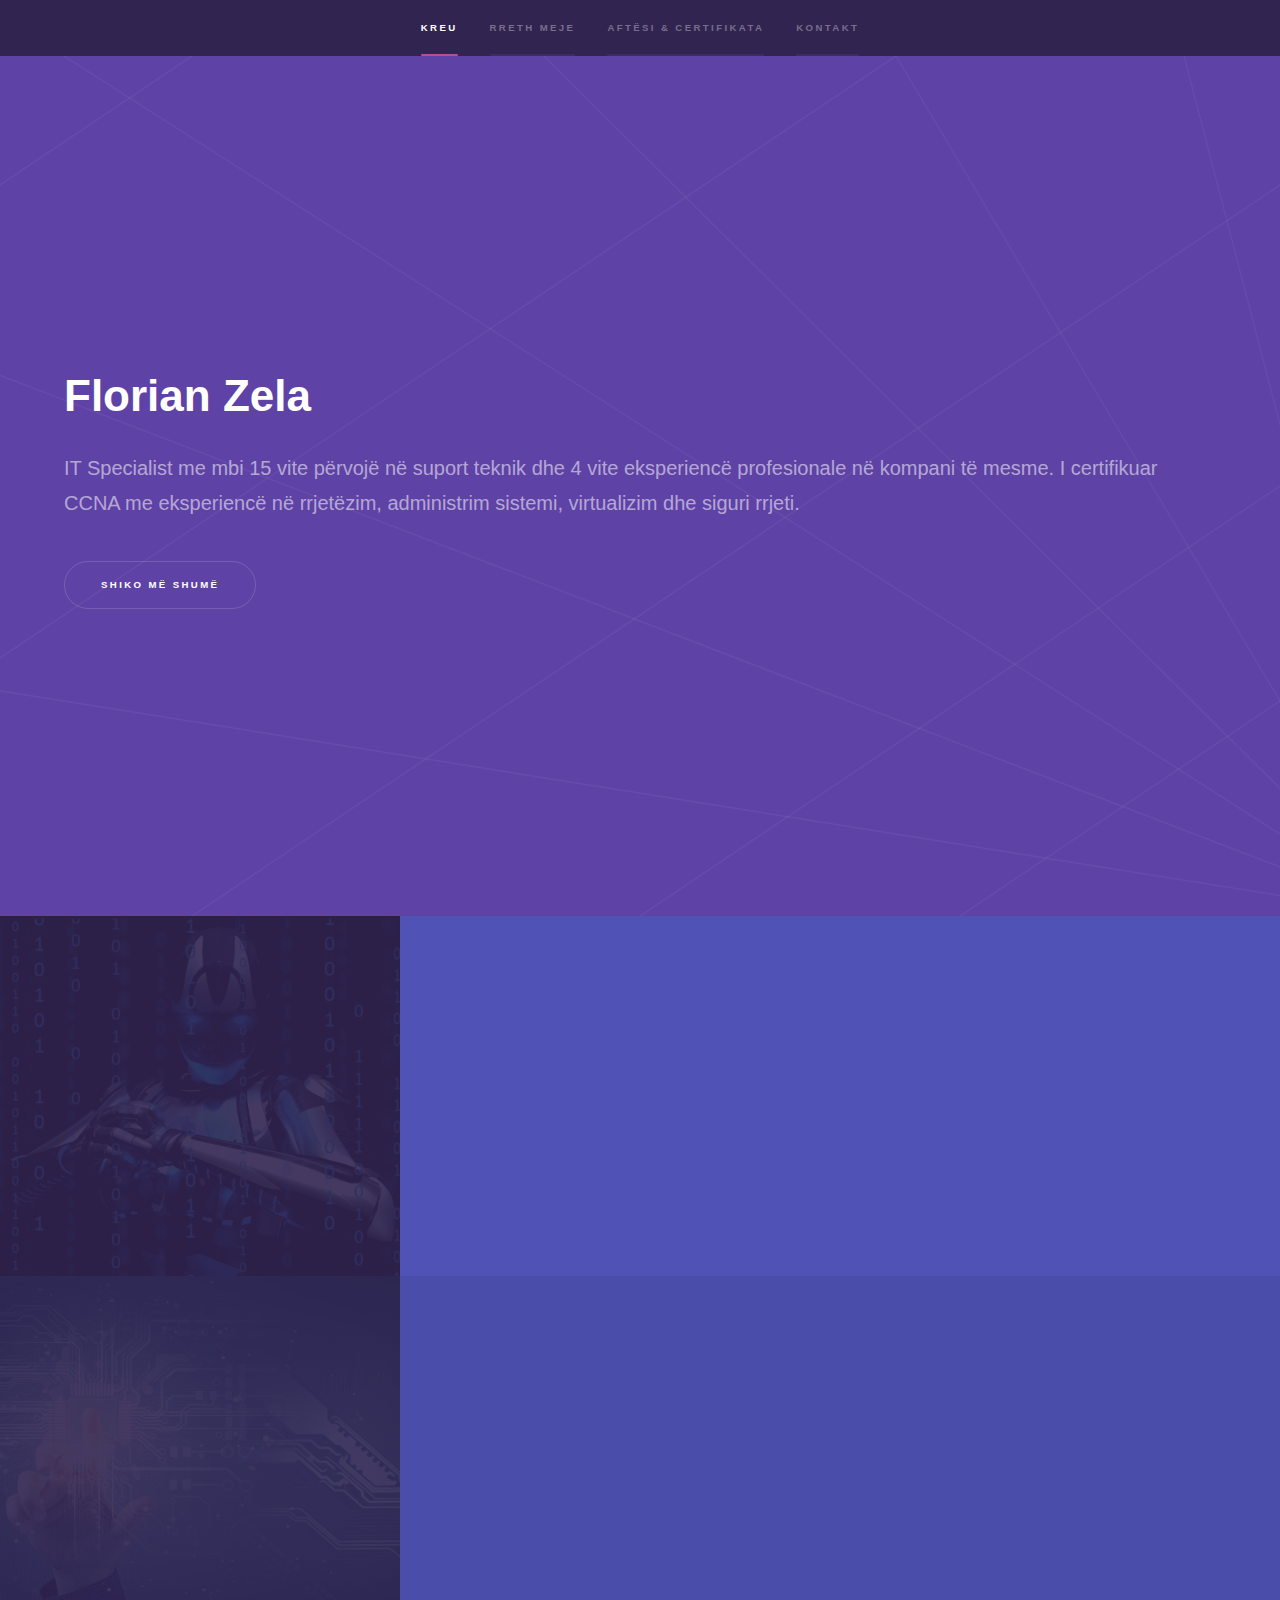
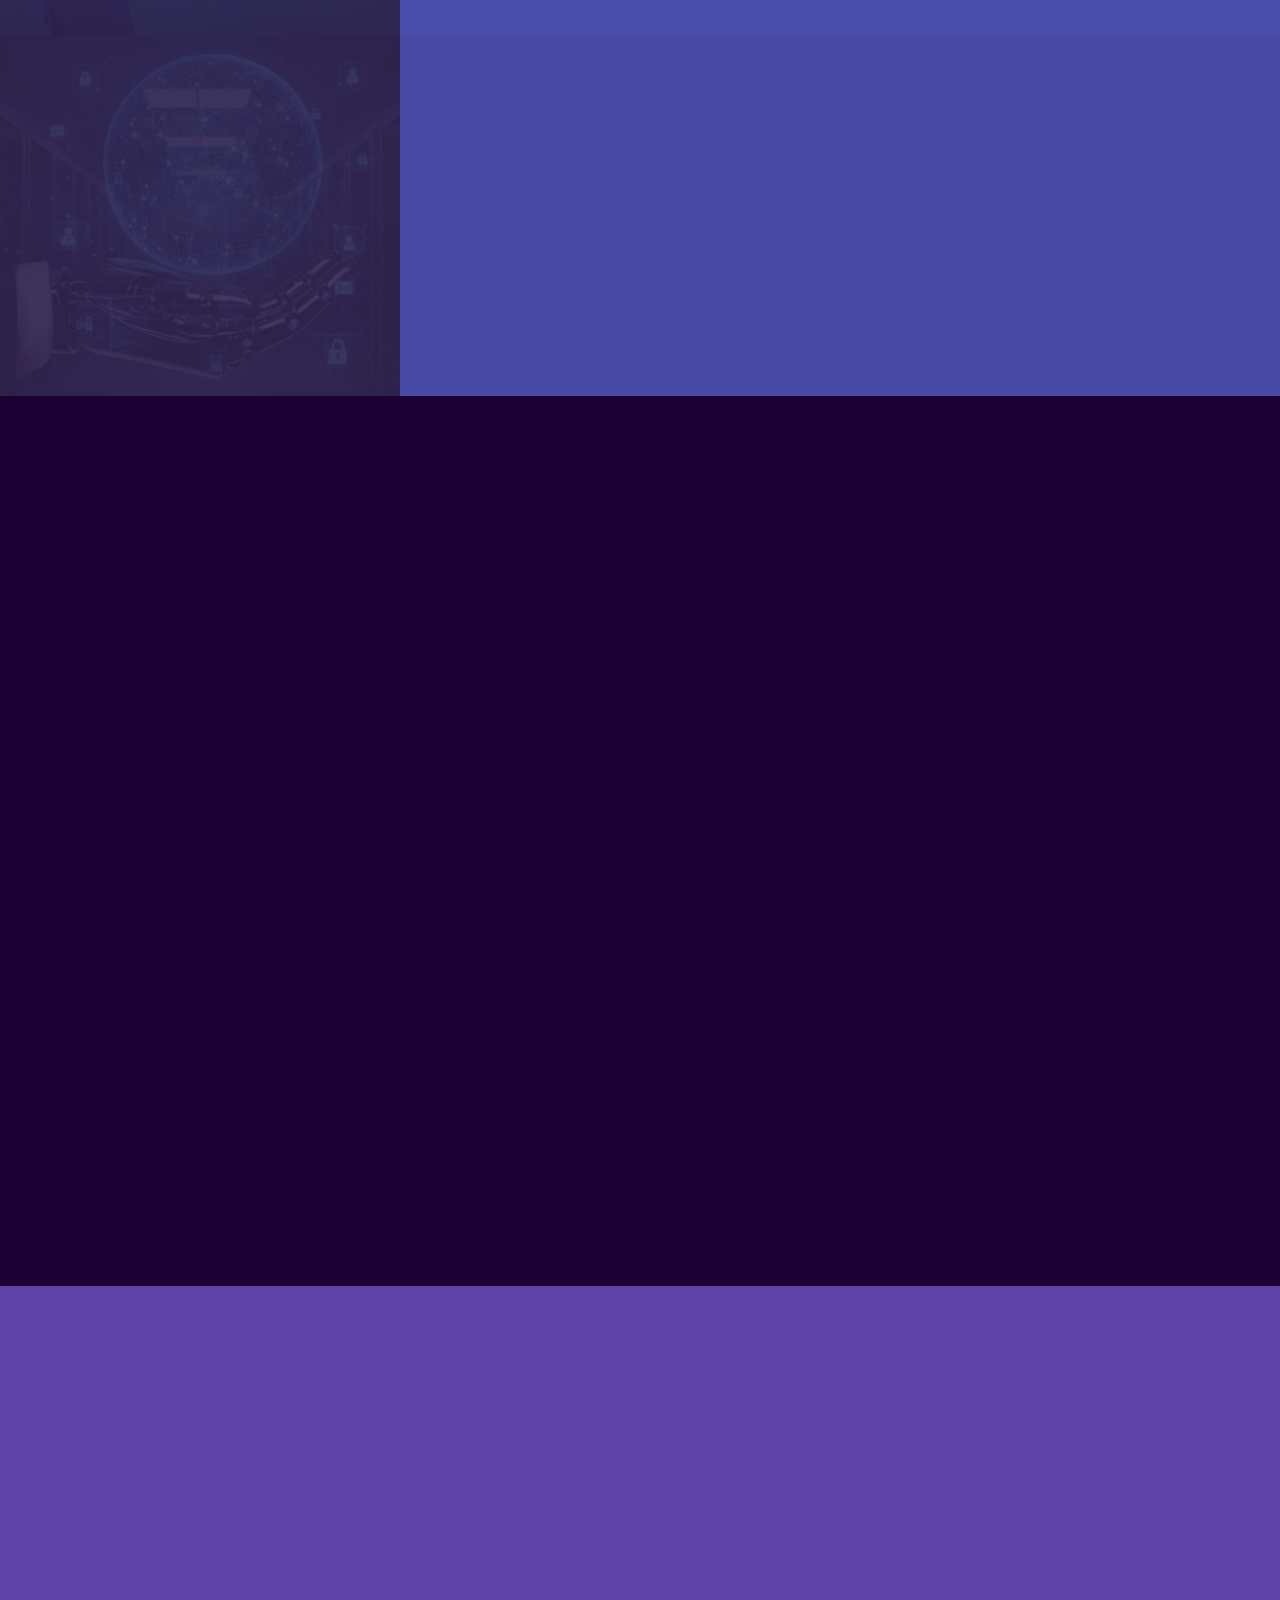
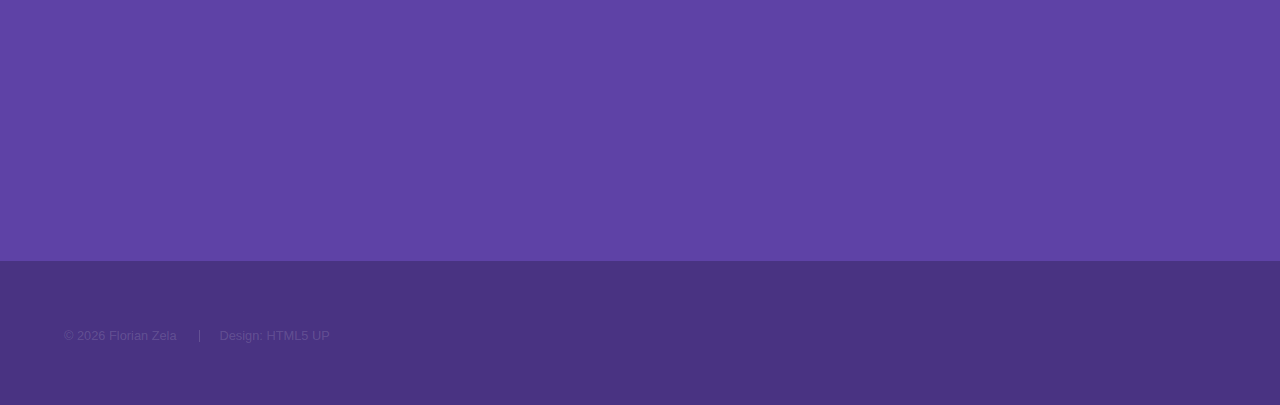
<file: index.html>
<!DOCTYPE HTML>
<html>
<head>
    <title>Florian Zela - IT Specialist</title>
    <meta charset="utf-8" />
    <meta name="viewport" content="width=device-width, initial-scale=1, user-scalable=no" />
    <link rel="stylesheet" href="assets/css/main.css" />
    <noscript><link rel="stylesheet" href="assets/css/noscript.css" /></noscript>
</head>

<body class="is-preload">

<!-- Sidebar -->
<section id="sidebar">
    <div class="inner">
        <nav>
            <ul>
                <li><a href="#intro">Kreu</a></li>
                <li><a href="#one">Rreth Meje</a></li>
                <li><a href="#two">Aftësi & Certifikata</a></li>
                <li><a href="#three">Kontakt</a></li>
            </ul>
        </nav>
    </div>
</section>

<!-- Wrapper -->
<div id="wrapper">

<!-- Intro -->
<section id="intro" class="wrapper style1 fullscreen fade-up">
    <div class="inner">
        <h1>Florian Zela</h1>
        <p>
        IT Specialist me mbi 15 vite përvojë në suport teknik dhe 4 vite eksperiencë profesionale në kompani të mesme.
        I certifikuar CCNA me eksperiencë në rrjetëzim, administrim sistemi, virtualizim dhe siguri rrjeti.
        </p>
        <ul class="actions">
            <li><a href="#one" class="button scrolly">Shiko më shumë</a></li>
        </ul>
    </div>
</section>

<!-- About -->
<section id="one" class="wrapper style2 spotlights">

    <section>
        <a href="#" class="image"><img src="images/pic01.jpg" alt="" /></a>
        <div class="content">
            <div class="inner">
                <h2>Përmbledhje Profesionale</h2>
                <p>
                Eksperiencë në konfigurim rrjeti me MikroTik, Proxmox, Pi-hole dhe implementim politikash me Active Directory & GPO.
                Eksperiencë për ndihmë në distancë dhe instalim dhe klonim masiv sistemesh.
                </p>
            </div>
        </div>
    </section>

    <section>
        <a href="#" class="image"><img src="images/pic02.jpg" alt="" /></a>
        <div class="content">
            <div class="inner">
                <h2>Eksperienca Profesionale</h2>
                <p>
                Administrim rrjeti me MikroTik RouterOS, virtualizim, instalim dhe klonim sistemesh,
                implementim GPO dhe DNS filtering. Ndihmë në distancë për klientë.
                </p>
            </div>
        </div>
    </section>

    <section>
        <a href="#" class="image"><img src="images/pic03.jpg" alt="" /></a>
        <div class="content">
            <div class="inner">
                <h2>Freelance IT Support</h2>
                <p>
                Suport teknik për hardware, OS dhe rrjet lokal. Konfigurim printerash, backup, optimizim sistemi dhe konsulencë IT për përdorues individualë.
                </p>
            </div>
        </div>
    </section>

</section>

<!-- Skills -->
<section id="two" class="wrapper style3 fade-up">
    <div class="inner">
        <h2>Aftësi Kryesore</h2>

        <div class="features">

            <section>
                <span class="icon solid major fa-network-wired"></span>
                <h3>Rrjetëzim</h3>
                <p>LAN/WAN, Routing, Switching, VPN, DHCP, DNS</p>
            </section>

            <section>
                <span class="icon solid major fa-shield-alt"></span>
                <h3>MikroTik & Security</h3>
                <p>Firewall, NAT, Queues, VPN, Wireless, DNS Filtering</p>
            </section>

            <section>
                <span class="icon solid major fa-server"></span>
                <h3>Virtualizim</h3>
                <p>Virtual Environment, VM Management</p>
            </section>

            <section>
                <span class="icon solid major fa-users-cog"></span>
                <h3>Active Directory</h3>
                <p>GPO Management, Domain Administration</p>
            </section>

            <section>
                <span class="icon solid major fa-desktop"></span>
                <h3>Deploy & Remote Management</h3>
                <p>System Image Cloning, RMM, RDP, SSH</p>
            </section>

            <section>
                <span class="icon solid major fa-linux"></span>
                <h3>Linux</h3>
                <p>NDG Linux, Debian, Ubuntu, Basic Automation</p>
            </section>

        </div>

        <h2>Certifikata</h2>
        <p>
        ✔ Cisco CCNA <br>
        ✔ NDG Linux Essentials <br>
        ✔ CompTIA IT Fundamentals <br>
        ✔ Virtualization 2.0 <br>
        </p>

    </div>
</section>

<!-- Contact -->
<section id="three" class="wrapper style1 fade-up">
    <div class="inner">
        <h2>Kontakt</h2>

        <div class="split style1">

            <section>
                <form>
                    <div class="fields">
                        <div class="field half">
                            <label>Emri</label>
                            <input type="text" />
                        </div>
                        <div class="field half">
                            <label>Email</label>
                            <input type="text" />
                        </div>
                        <div class="field">
                            <label>Mesazhi</label>
                            <textarea rows="5"></textarea>
                        </div>
                    </div>
                    <ul class="actions">
                        <li><a class="button submit">Dërgo</a></li>
                    </ul>
                </form>
            </section>

            <section>
                <ul class="contact">
                    <li>
                        <h3>Email</h3>
                        <span>florian.zela.office@gmail.com</span>
                    </li>
                    <li>
                        <h3>LinkedIn</h3>
                        <a href="https://www.linkedin.com/in/florian-zela-530422234/" target="_blank">
							Florian Zela
						</a>
                    </li>
                </ul>
            </section>

        </div>
    </div>
</section>

</div>

<!-- Footer -->
<footer id="footer" class="wrapper style1-alt">
    <div class="inner">
        <ul class="menu">
				<li>&copy; 2026 Florian Zela</li>
				<li>Design: HTML5 UP</li>
			</ul>
    </div>
</footer>

<!-- Scripts -->
<script src="assets/js/jquery.min.js"></script>
<script src="assets/js/jquery.scrollex.min.js"></script>
<script src="assets/js/jquery.scrolly.min.js"></script>
<script src="assets/js/browser.min.js"></script>
<script src="assets/js/breakpoints.min.js"></script>
<script src="assets/js/util.js"></script>
<script src="assets/js/main.js"></script>

</body>
</html>
</file>
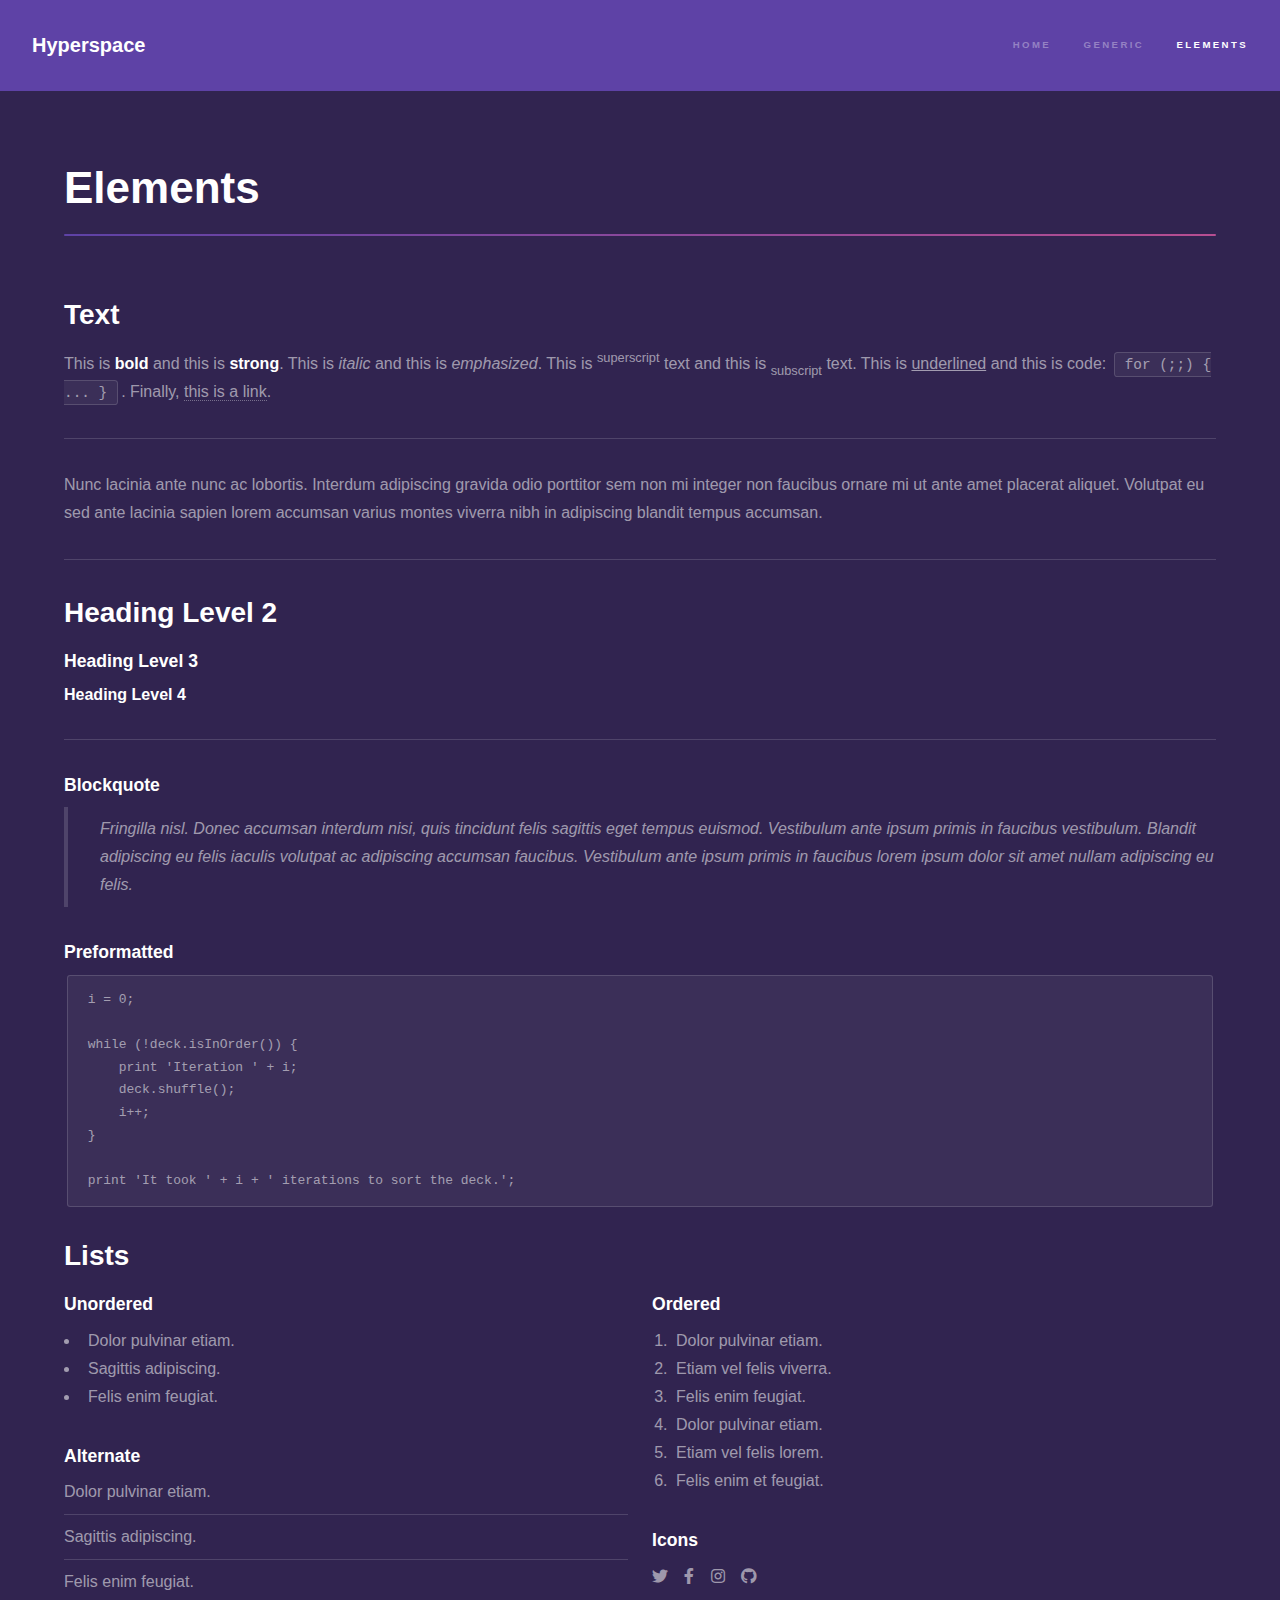
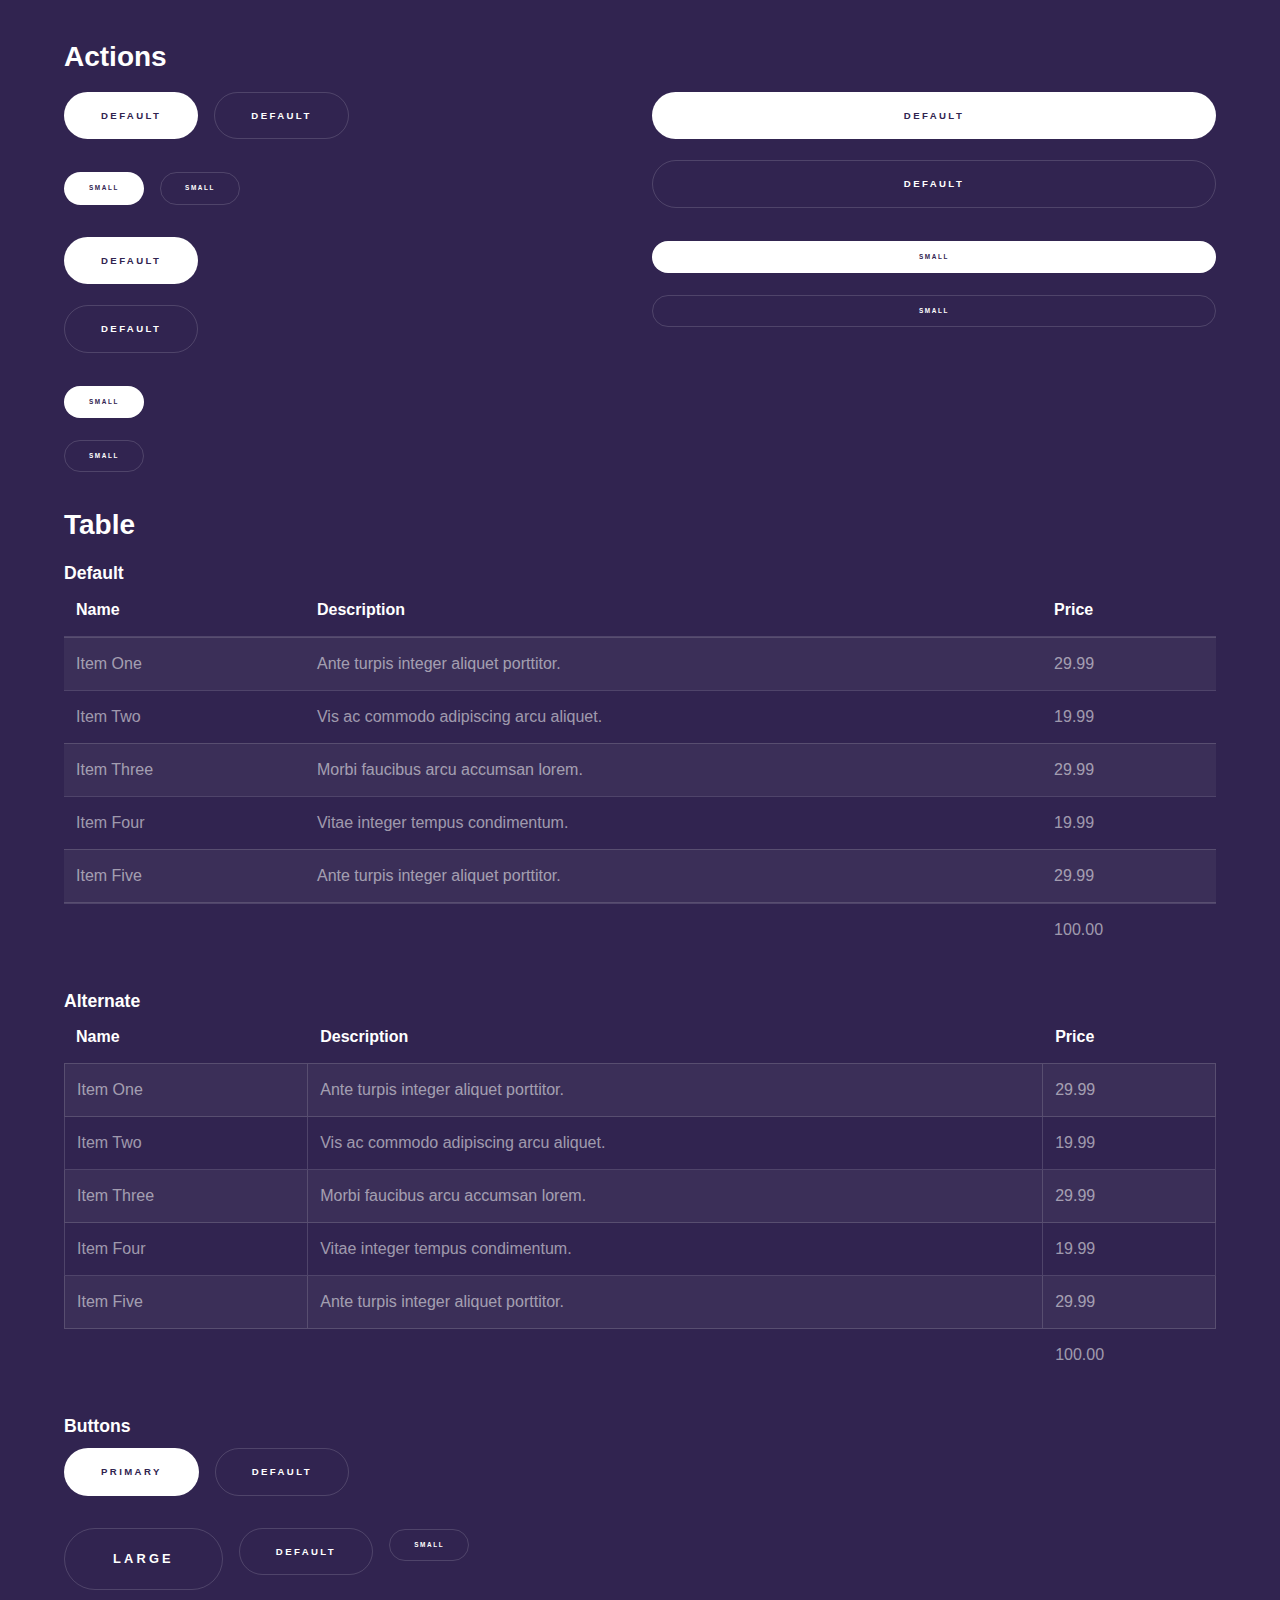
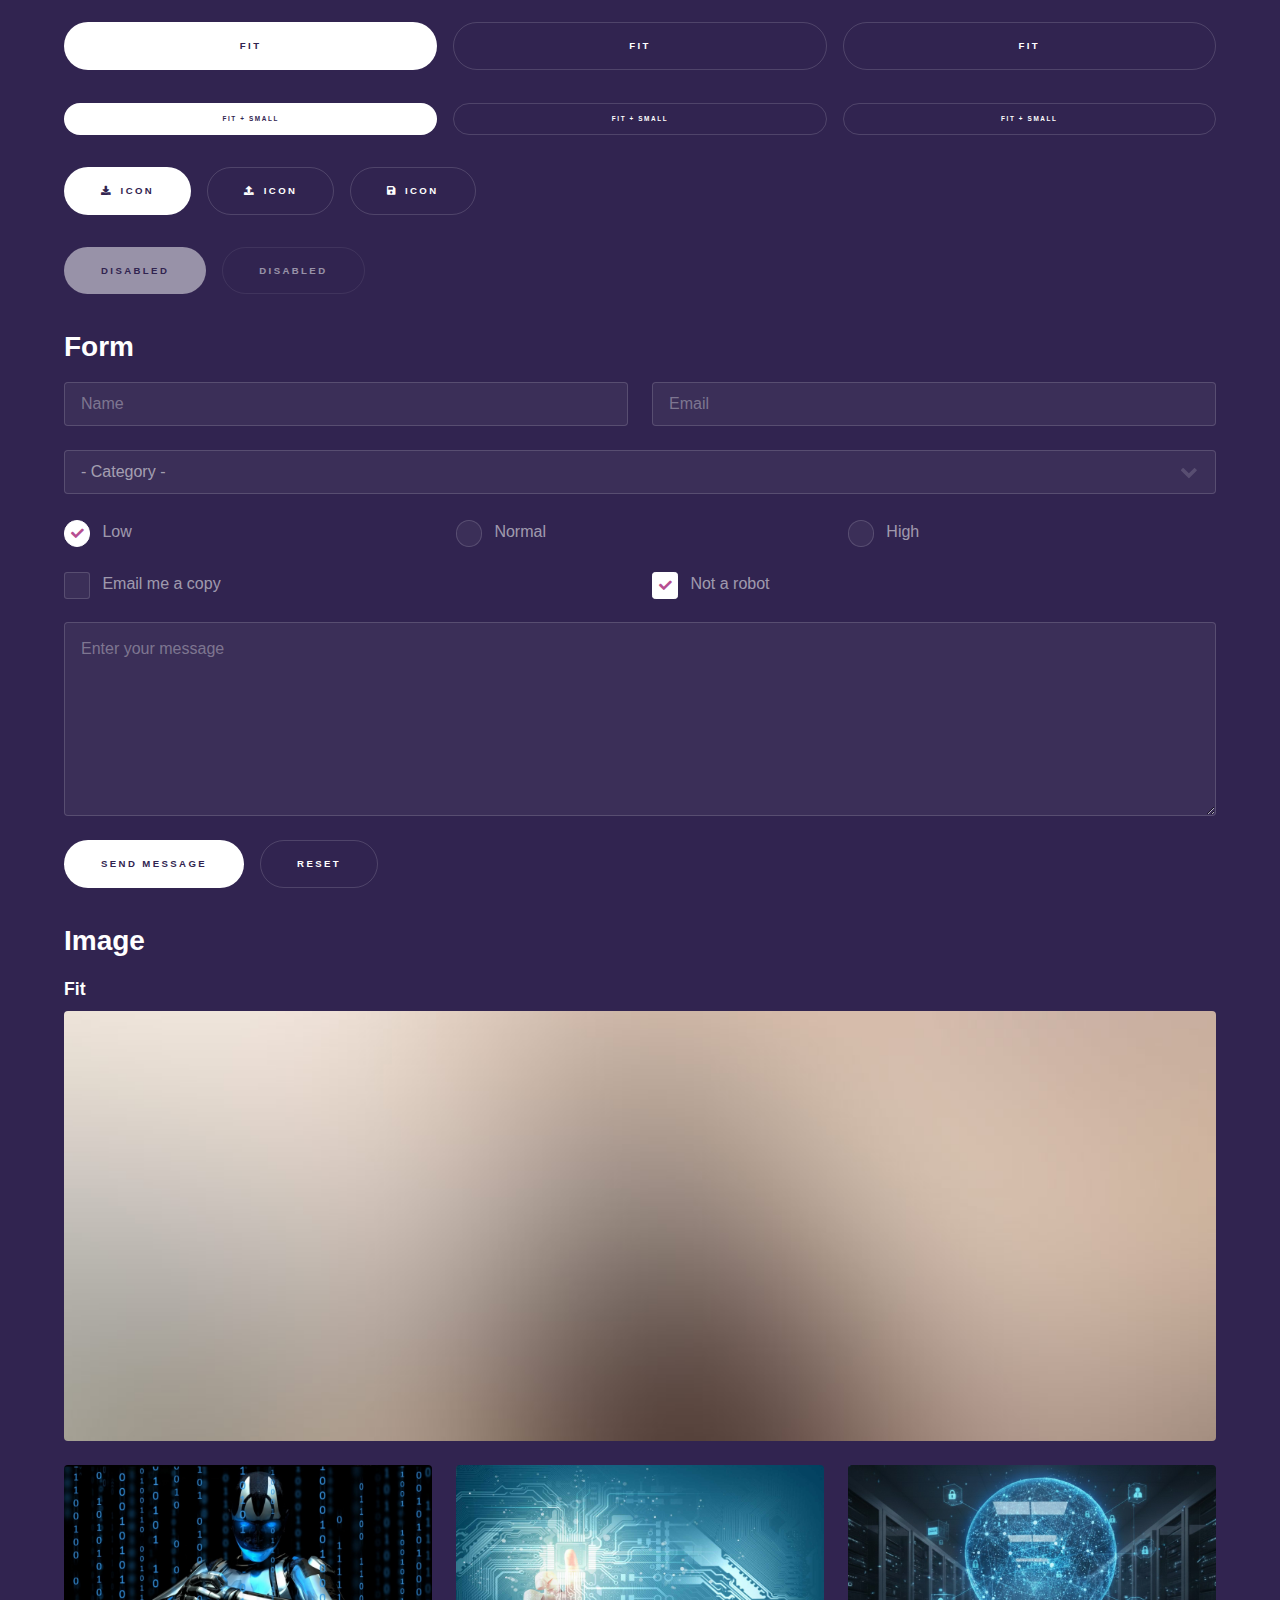
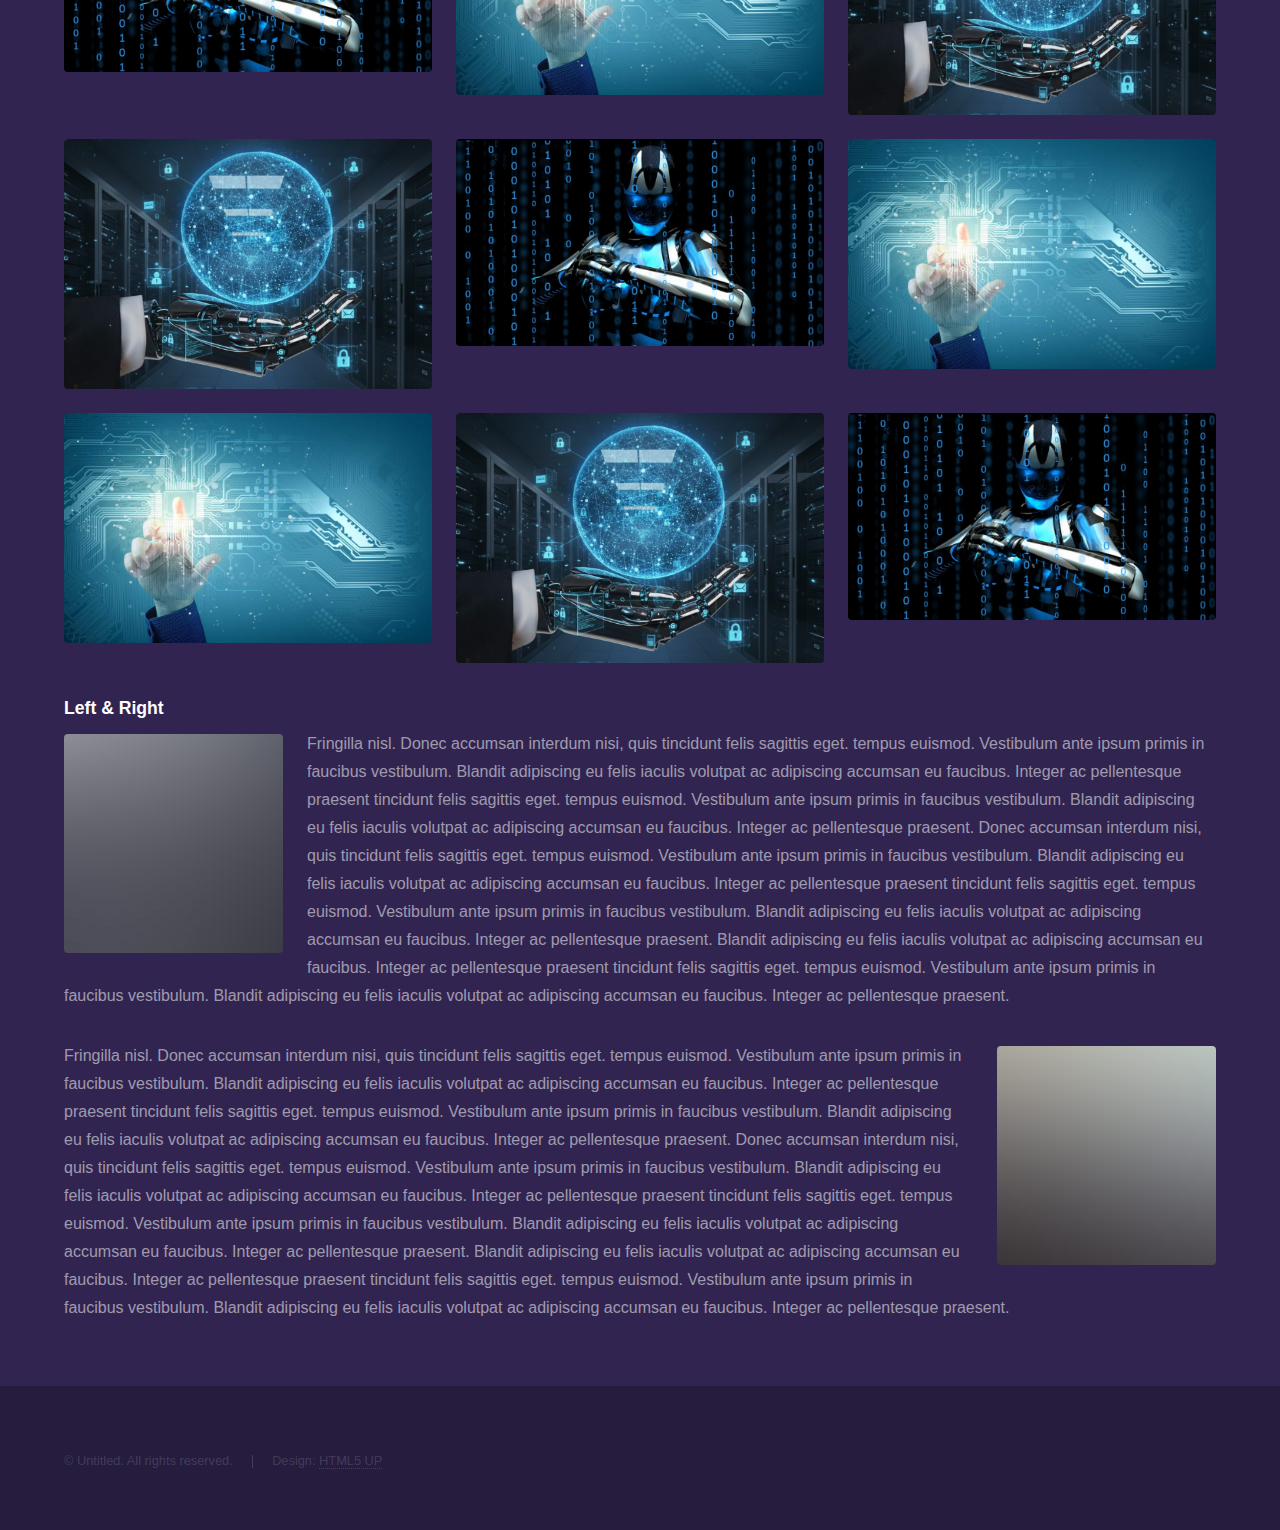
<file: elements.html>
<!DOCTYPE HTML>
<!--
	Hyperspace by HTML5 UP
	html5up.net | @ajlkn
	Free for personal and commercial use under the CCA 3.0 license (html5up.net/license)
-->
<html>
	<head>
		<title>Elements - Hyperspace by HTML5 UP</title>
		<meta charset="utf-8" />
		<meta name="viewport" content="width=device-width, initial-scale=1, user-scalable=no" />
		<link rel="stylesheet" href="assets/css/main.css" />
		<noscript><link rel="stylesheet" href="assets/css/noscript.css" /></noscript>
	</head>
	<body class="is-preload">

		<!-- Header -->
			<header id="header">
				<a href="index.html" class="title">Hyperspace</a>
				<nav>
					<ul>
						<li><a href="index.html">Home</a></li>
						<li><a href="generic.html">Generic</a></li>
						<li><a href="elements.html"  class="active">Elements</a></li>
					</ul>
				</nav>
			</header>

		<!-- Wrapper -->
			<div id="wrapper">

				<!-- Main -->
					<section id="main" class="wrapper">
						<div class="inner">
							<h1 class="major">Elements</h1>

							<!-- Text -->
								<section>
									<h2>Text</h2>
									<p>This is <b>bold</b> and this is <strong>strong</strong>. This is <i>italic</i> and this is <em>emphasized</em>.
									This is <sup>superscript</sup> text and this is <sub>subscript</sub> text.
									This is <u>underlined</u> and this is code: <code>for (;;) { ... }</code>. Finally, <a href="#">this is a link</a>.</p>
									<hr />
									<p>Nunc lacinia ante nunc ac lobortis. Interdum adipiscing gravida odio porttitor sem non mi integer non faucibus ornare mi ut ante amet placerat aliquet. Volutpat eu sed ante lacinia sapien lorem accumsan varius montes viverra nibh in adipiscing blandit tempus accumsan.</p>
									<hr />
									<h2>Heading Level 2</h2>
									<h3>Heading Level 3</h3>
									<h4>Heading Level 4</h4>
									<hr />
									<h3>Blockquote</h3>
									<blockquote>Fringilla nisl. Donec accumsan interdum nisi, quis tincidunt felis sagittis eget tempus euismod. Vestibulum ante ipsum primis in faucibus vestibulum. Blandit adipiscing eu felis iaculis volutpat ac adipiscing accumsan faucibus. Vestibulum ante ipsum primis in faucibus lorem ipsum dolor sit amet nullam adipiscing eu felis.</blockquote>
									<h3>Preformatted</h3>
									<pre><code>i = 0;

while (!deck.isInOrder()) {
    print 'Iteration ' + i;
    deck.shuffle();
    i++;
}

print 'It took ' + i + ' iterations to sort the deck.';</code></pre>
								</section>

							<!-- Lists -->
								<section>
									<h2>Lists</h2>
									<div class="row">
										<div class="col-6 col-12-medium">
											<h3>Unordered</h3>
											<ul>
												<li>Dolor pulvinar etiam.</li>
												<li>Sagittis adipiscing.</li>
												<li>Felis enim feugiat.</li>
											</ul>
											<h3>Alternate</h3>
											<ul class="alt">
												<li>Dolor pulvinar etiam.</li>
												<li>Sagittis adipiscing.</li>
												<li>Felis enim feugiat.</li>
											</ul>
										</div>
										<div class="col-6 col-12-medium">
											<h3>Ordered</h3>
											<ol>
												<li>Dolor pulvinar etiam.</li>
												<li>Etiam vel felis viverra.</li>
												<li>Felis enim feugiat.</li>
												<li>Dolor pulvinar etiam.</li>
												<li>Etiam vel felis lorem.</li>
												<li>Felis enim et feugiat.</li>
											</ol>
											<h3>Icons</h3>
											<ul class="icons">
												<li><a href="#" class="icon brands fa-twitter"><span class="label">Twitter</span></a></li>
												<li><a href="#" class="icon brands fa-facebook-f"><span class="label">Facebook</span></a></li>
												<li><a href="#" class="icon brands fa-instagram"><span class="label">Instagram</span></a></li>
												<li><a href="#" class="icon brands fa-github"><span class="label">Github</span></a></li>
											</ul>
										</div>
									</div>
									<h2>Actions</h2>
									<div class="row">
										<div class="col-6 col-12-medium">
											<ul class="actions">
												<li><a href="#" class="button primary">Default</a></li>
												<li><a href="#" class="button">Default</a></li>
											</ul>
											<ul class="actions small">
												<li><a href="#" class="button primary small">Small</a></li>
												<li><a href="#" class="button small">Small</a></li>
											</ul>
											<ul class="actions stacked">
												<li><a href="#" class="button primary">Default</a></li>
												<li><a href="#" class="button">Default</a></li>
											</ul>
											<ul class="actions stacked">
												<li><a href="#" class="button primary small">Small</a></li>
												<li><a href="#" class="button small">Small</a></li>
											</ul>
										</div>
										<div class="col-6 col-12-medium">
											<ul class="actions stacked">
												<li><a href="#" class="button primary fit">Default</a></li>
												<li><a href="#" class="button fit">Default</a></li>
											</ul>
											<ul class="actions stacked">
												<li><a href="#" class="button primary small fit">Small</a></li>
												<li><a href="#" class="button small fit">Small</a></li>
											</ul>
										</div>
									</div>
								</section>

							<!-- Table -->
								<section>
									<h2>Table</h2>
									<h3>Default</h3>
									<div class="table-wrapper">
										<table>
											<thead>
												<tr>
													<th>Name</th>
													<th>Description</th>
													<th>Price</th>
												</tr>
											</thead>
											<tbody>
												<tr>
													<td>Item One</td>
													<td>Ante turpis integer aliquet porttitor.</td>
													<td>29.99</td>
												</tr>
												<tr>
													<td>Item Two</td>
													<td>Vis ac commodo adipiscing arcu aliquet.</td>
													<td>19.99</td>
												</tr>
												<tr>
													<td>Item Three</td>
													<td> Morbi faucibus arcu accumsan lorem.</td>
													<td>29.99</td>
												</tr>
												<tr>
													<td>Item Four</td>
													<td>Vitae integer tempus condimentum.</td>
													<td>19.99</td>
												</tr>
												<tr>
													<td>Item Five</td>
													<td>Ante turpis integer aliquet porttitor.</td>
													<td>29.99</td>
												</tr>
											</tbody>
											<tfoot>
												<tr>
													<td colspan="2"></td>
													<td>100.00</td>
												</tr>
											</tfoot>
										</table>
									</div>

									<h3>Alternate</h3>
									<div class="table-wrapper">
										<table class="alt">
											<thead>
												<tr>
													<th>Name</th>
													<th>Description</th>
													<th>Price</th>
												</tr>
											</thead>
											<tbody>
												<tr>
													<td>Item One</td>
													<td>Ante turpis integer aliquet porttitor.</td>
													<td>29.99</td>
												</tr>
												<tr>
													<td>Item Two</td>
													<td>Vis ac commodo adipiscing arcu aliquet.</td>
													<td>19.99</td>
												</tr>
												<tr>
													<td>Item Three</td>
													<td> Morbi faucibus arcu accumsan lorem.</td>
													<td>29.99</td>
												</tr>
												<tr>
													<td>Item Four</td>
													<td>Vitae integer tempus condimentum.</td>
													<td>19.99</td>
												</tr>
												<tr>
													<td>Item Five</td>
													<td>Ante turpis integer aliquet porttitor.</td>
													<td>29.99</td>
												</tr>
											</tbody>
											<tfoot>
												<tr>
													<td colspan="2"></td>
													<td>100.00</td>
												</tr>
											</tfoot>
										</table>
									</div>
								</section>

							<!-- Buttons -->
								<section>
									<h3>Buttons</h3>
									<ul class="actions">
										<li><a href="#" class="button primary">Primary</a></li>
										<li><a href="#" class="button">Default</a></li>
									</ul>
									<ul class="actions">
										<li><a href="#" class="button large">Large</a></li>
										<li><a href="#" class="button">Default</a></li>
										<li><a href="#" class="button small">Small</a></li>
									</ul>
									<ul class="actions fit">
										<li><a href="#" class="button primary fit">Fit</a></li>
										<li><a href="#" class="button fit">Fit</a></li>
										<li><a href="#" class="button fit">Fit</a></li>
									</ul>
									<ul class="actions fit small">
										<li><a href="#" class="button primary fit small">Fit + Small</a></li>
										<li><a href="#" class="button fit small">Fit + Small</a></li>
										<li><a href="#" class="button fit small">Fit + Small</a></li>
									</ul>
									<ul class="actions">
										<li><a href="#" class="button primary icon solid fa-download">Icon</a></li>
										<li><a href="#" class="button icon solid fa-upload">Icon</a></li>
										<li><a href="#" class="button icon solid fa-save">Icon</a></li>
									</ul>
									<ul class="actions">
										<li><span class="button primary disabled">Disabled</span></li>
										<li><span class="button disabled">Disabled</span></li>
									</ul>
								</section>

							<!-- Form -->
								<section>
									<h2>Form</h2>
									<form method="post" action="#">
										<div class="row gtr-uniform">
											<div class="col-6 col-12-xsmall">
												<input type="text" name="demo-name" id="demo-name" value="" placeholder="Name" />
											</div>
											<div class="col-6 col-12-xsmall">
												<input type="email" name="demo-email" id="demo-email" value="" placeholder="Email" />
											</div>
											<div class="col-12">
												<select name="demo-category" id="demo-category">
													<option value="">- Category -</option>
													<option value="1">Manufacturing</option>
													<option value="1">Shipping</option>
													<option value="1">Administration</option>
													<option value="1">Human Resources</option>
												</select>
											</div>
											<div class="col-4 col-12-small">
												<input type="radio" id="demo-priority-low" name="demo-priority" checked>
												<label for="demo-priority-low">Low</label>
											</div>
											<div class="col-4 col-12-small">
												<input type="radio" id="demo-priority-normal" name="demo-priority">
												<label for="demo-priority-normal">Normal</label>
											</div>
											<div class="col-4 col-12-small">
												<input type="radio" id="demo-priority-high" name="demo-priority">
												<label for="demo-priority-high">High</label>
											</div>
											<div class="col-6 col-12-small">
												<input type="checkbox" id="demo-copy" name="demo-copy">
												<label for="demo-copy">Email me a copy</label>
											</div>
											<div class="col-6 col-12-small">
												<input type="checkbox" id="demo-human" name="demo-human" checked>
												<label for="demo-human">Not a robot</label>
											</div>
											<div class="col-12">
												<textarea name="demo-message" id="demo-message" placeholder="Enter your message" rows="6"></textarea>
											</div>
											<div class="col-12">
												<ul class="actions">
													<li><input type="submit" value="Send Message" class="primary" /></li>
													<li><input type="reset" value="Reset" /></li>
												</ul>
											</div>
										</div>
									</form>
								</section>

							<!-- Image -->
								<section>
									<h2>Image</h2>
									<h3>Fit</h3>
									<div class="box alt">
										<div class="row gtr-uniform">
											<div class="col-12"><span class="image fit"><img src="images/pic04.jpg" alt="" /></span></div>
											<div class="col-4"><span class="image fit"><img src="images/pic01.jpg" alt="" /></span></div>
											<div class="col-4"><span class="image fit"><img src="images/pic02.jpg" alt="" /></span></div>
											<div class="col-4"><span class="image fit"><img src="images/pic03.jpg" alt="" /></span></div>
											<div class="col-4"><span class="image fit"><img src="images/pic03.jpg" alt="" /></span></div>
											<div class="col-4"><span class="image fit"><img src="images/pic01.jpg" alt="" /></span></div>
											<div class="col-4"><span class="image fit"><img src="images/pic02.jpg" alt="" /></span></div>
											<div class="col-4"><span class="image fit"><img src="images/pic02.jpg" alt="" /></span></div>
											<div class="col-4"><span class="image fit"><img src="images/pic03.jpg" alt="" /></span></div>
											<div class="col-4"><span class="image fit"><img src="images/pic01.jpg" alt="" /></span></div>
										</div>
									</div>
									<h3>Left &amp; Right</h3>
									<p><span class="image left"><img src="images/pic05.jpg" alt="" /></span>Fringilla nisl. Donec accumsan interdum nisi, quis tincidunt felis sagittis eget. tempus euismod. Vestibulum ante ipsum primis in faucibus vestibulum. Blandit adipiscing eu felis iaculis volutpat ac adipiscing accumsan eu faucibus. Integer ac pellentesque praesent tincidunt felis sagittis eget. tempus euismod. Vestibulum ante ipsum primis in faucibus vestibulum. Blandit adipiscing eu felis iaculis volutpat ac adipiscing accumsan eu faucibus. Integer ac pellentesque praesent. Donec accumsan interdum nisi, quis tincidunt felis sagittis eget. tempus euismod. Vestibulum ante ipsum primis in faucibus vestibulum. Blandit adipiscing eu felis iaculis volutpat ac adipiscing accumsan eu faucibus. Integer ac pellentesque praesent tincidunt felis sagittis eget. tempus euismod. Vestibulum ante ipsum primis in faucibus vestibulum. Blandit adipiscing eu felis iaculis volutpat ac adipiscing accumsan eu faucibus. Integer ac pellentesque praesent. Blandit adipiscing eu felis iaculis volutpat ac adipiscing accumsan eu faucibus. Integer ac pellentesque praesent tincidunt felis sagittis eget. tempus euismod. Vestibulum ante ipsum primis in faucibus vestibulum. Blandit adipiscing eu felis iaculis volutpat ac adipiscing accumsan eu faucibus. Integer ac pellentesque praesent.</p>
									<p><span class="image right"><img src="images/pic06.jpg" alt="" /></span>Fringilla nisl. Donec accumsan interdum nisi, quis tincidunt felis sagittis eget. tempus euismod. Vestibulum ante ipsum primis in faucibus vestibulum. Blandit adipiscing eu felis iaculis volutpat ac adipiscing accumsan eu faucibus. Integer ac pellentesque praesent tincidunt felis sagittis eget. tempus euismod. Vestibulum ante ipsum primis in faucibus vestibulum. Blandit adipiscing eu felis iaculis volutpat ac adipiscing accumsan eu faucibus. Integer ac pellentesque praesent. Donec accumsan interdum nisi, quis tincidunt felis sagittis eget. tempus euismod. Vestibulum ante ipsum primis in faucibus vestibulum. Blandit adipiscing eu felis iaculis volutpat ac adipiscing accumsan eu faucibus. Integer ac pellentesque praesent tincidunt felis sagittis eget. tempus euismod. Vestibulum ante ipsum primis in faucibus vestibulum. Blandit adipiscing eu felis iaculis volutpat ac adipiscing accumsan eu faucibus. Integer ac pellentesque praesent. Blandit adipiscing eu felis iaculis volutpat ac adipiscing accumsan eu faucibus. Integer ac pellentesque praesent tincidunt felis sagittis eget. tempus euismod. Vestibulum ante ipsum primis in faucibus vestibulum. Blandit adipiscing eu felis iaculis volutpat ac adipiscing accumsan eu faucibus. Integer ac pellentesque praesent.</p>
								</section>

						</div>
					</section>

			</div>

		<!-- Footer -->
			<footer id="footer" class="wrapper alt">
				<div class="inner">
					<ul class="menu">
						<li>&copy; Untitled. All rights reserved.</li><li>Design: <a href="http://html5up.net">HTML5 UP</a></li>
					</ul>
				</div>
			</footer>

		<!-- Scripts -->
			<script src="assets/js/jquery.min.js"></script>
			<script src="assets/js/jquery.scrollex.min.js"></script>
			<script src="assets/js/jquery.scrolly.min.js"></script>
			<script src="assets/js/browser.min.js"></script>
			<script src="assets/js/breakpoints.min.js"></script>
			<script src="assets/js/util.js"></script>
			<script src="assets/js/main.js"></script>

	</body>
</html>
</file>
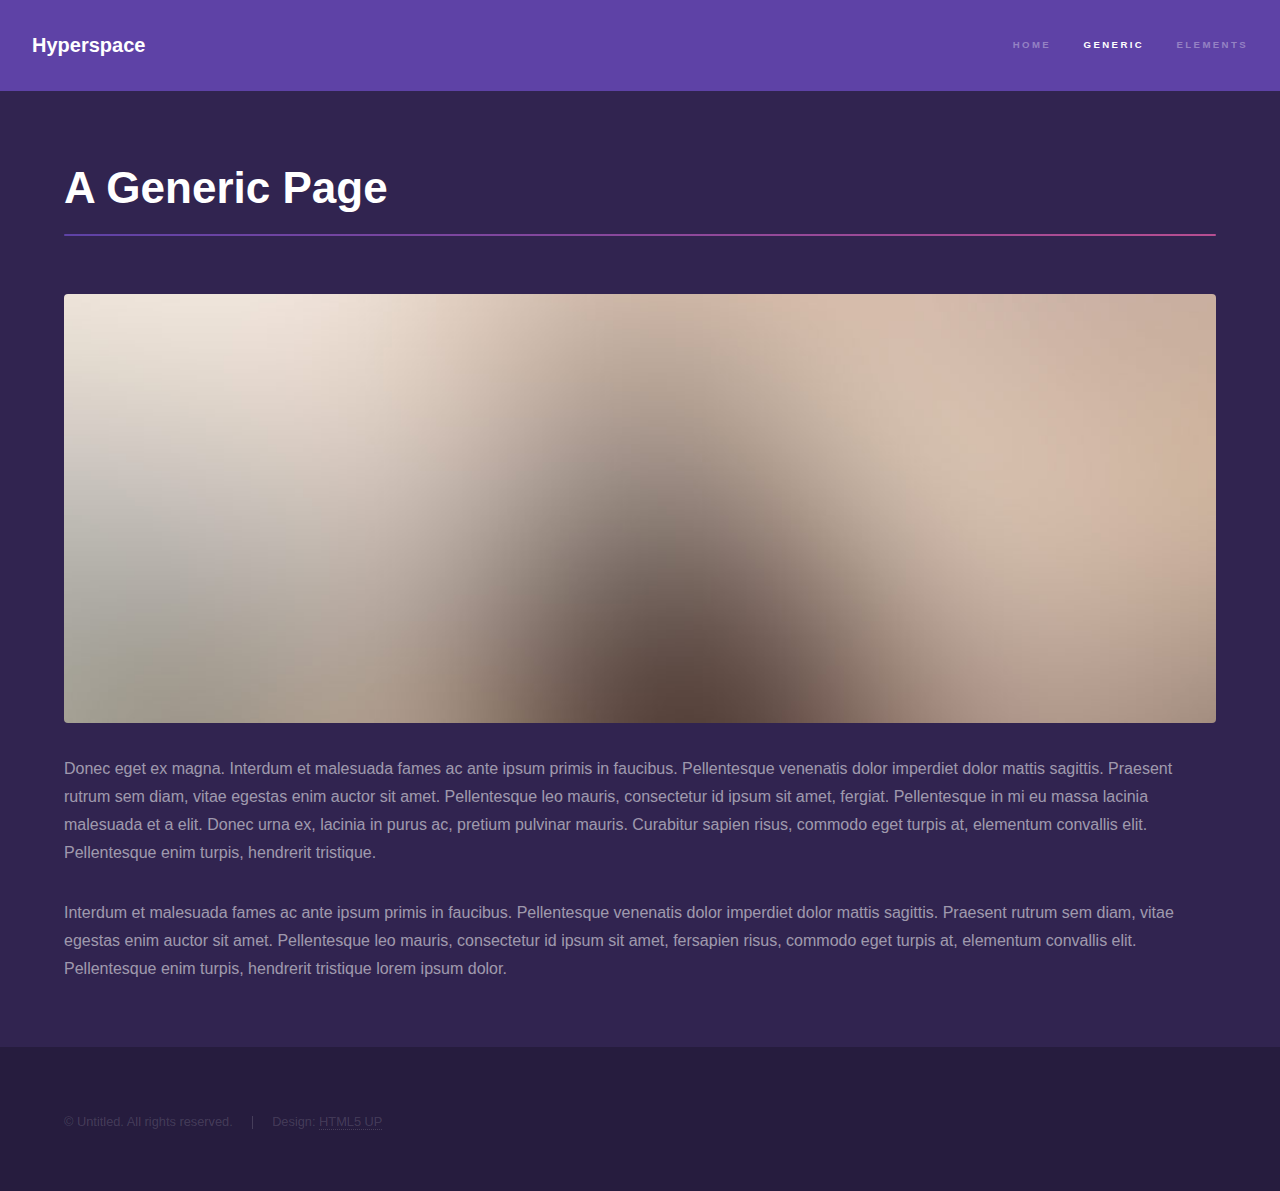
<file: generic.html>
<!DOCTYPE HTML>
<!--
	Hyperspace by HTML5 UP
	html5up.net | @ajlkn
	Free for personal and commercial use under the CCA 3.0 license (html5up.net/license)
-->
<html>
	<head>
		<title>Generic - Hyperspace by HTML5 UP</title>
		<meta charset="utf-8" />
		<meta name="viewport" content="width=device-width, initial-scale=1, user-scalable=no" />
		<link rel="stylesheet" href="assets/css/main.css" />
		<noscript><link rel="stylesheet" href="assets/css/noscript.css" /></noscript>
	</head>
	<body class="is-preload">

		<!-- Header -->
			<header id="header">
				<a href="index.html" class="title">Hyperspace</a>
				<nav>
					<ul>
						<li><a href="index.html">Home</a></li>
						<li><a href="generic.html" class="active">Generic</a></li>
						<li><a href="elements.html">Elements</a></li>
					</ul>
				</nav>
			</header>

		<!-- Wrapper -->
			<div id="wrapper">

				<!-- Main -->
					<section id="main" class="wrapper">
						<div class="inner">
							<h1 class="major">A Generic Page</h1>
							<span class="image fit"><img src="images/pic04.jpg" alt="" /></span>
							<p>Donec eget ex magna. Interdum et malesuada fames ac ante ipsum primis in faucibus. Pellentesque venenatis dolor imperdiet dolor mattis sagittis. Praesent rutrum sem diam, vitae egestas enim auctor sit amet. Pellentesque leo mauris, consectetur id ipsum sit amet, fergiat. Pellentesque in mi eu massa lacinia malesuada et a elit. Donec urna ex, lacinia in purus ac, pretium pulvinar mauris. Curabitur sapien risus, commodo eget turpis at, elementum convallis elit. Pellentesque enim turpis, hendrerit tristique.</p>
							<p>Interdum et malesuada fames ac ante ipsum primis in faucibus. Pellentesque venenatis dolor imperdiet dolor mattis sagittis. Praesent rutrum sem diam, vitae egestas enim auctor sit amet. Pellentesque leo mauris, consectetur id ipsum sit amet, fersapien risus, commodo eget turpis at, elementum convallis elit. Pellentesque enim turpis, hendrerit tristique lorem ipsum dolor.</p>
						</div>
					</section>

			</div>

		<!-- Footer -->
			<footer id="footer" class="wrapper alt">
				<div class="inner">
					<ul class="menu">
						<li>&copy; Untitled. All rights reserved.</li><li>Design: <a href="http://html5up.net">HTML5 UP</a></li>
					</ul>
				</div>
			</footer>

		<!-- Scripts -->
			<script src="assets/js/jquery.min.js"></script>
			<script src="assets/js/jquery.scrollex.min.js"></script>
			<script src="assets/js/jquery.scrolly.min.js"></script>
			<script src="assets/js/browser.min.js"></script>
			<script src="assets/js/breakpoints.min.js"></script>
			<script src="assets/js/util.js"></script>
			<script src="assets/js/main.js"></script>

	</body>
</html>
</file>
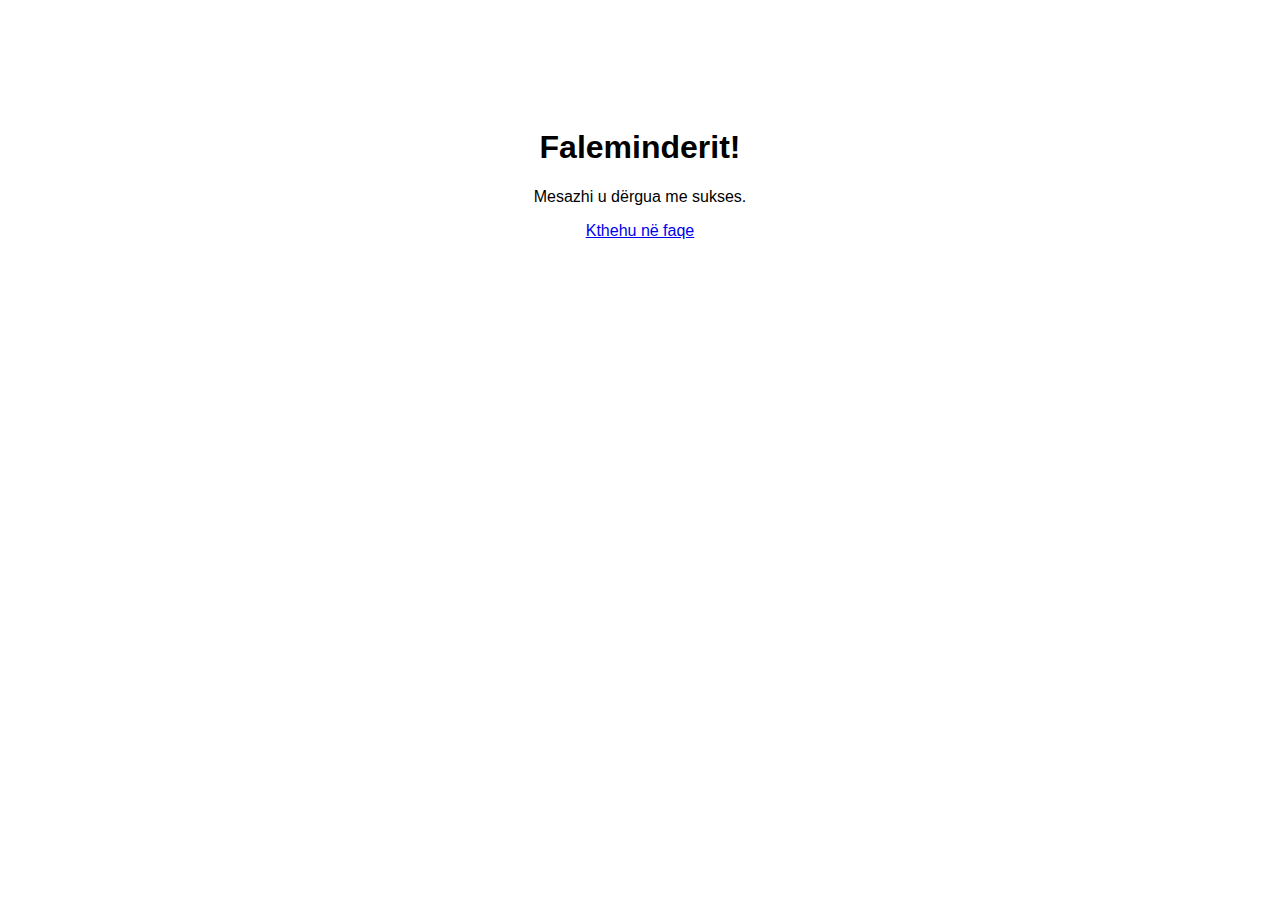
<file: thank-you.html>
<!DOCTYPE html>
<html>
<head>
<title>Thank You</title>
<meta charset="utf-8">
</head>

<body style="font-family: Arial; text-align:center; padding-top:100px;">
<h1>Faleminderit!</h1>
<p>Mesazhi u dërgua me sukses.</p>
<a href="https://infracoretech.github.io/">Kthehu në faqe</a>
</body>

</html>
</file>
<file: assets/css/noscript.css>
/*
	Hyperspace by HTML5 UP
	html5up.net | @ajlkn
	Free for personal and commercial use under the CCA 3.0 license (html5up.net/license)
*/

/* Spotlights */

	.spotlights > section > .image:before {
		opacity: 0 !important;
	}

	.spotlights > section > .content > .inner {
		-moz-transform: none !important;
		-webkit-transform: none !important;
		-ms-transform: none !important;
		transform: none !important;
		opacity: 1 !important;
	}

/* Wrapper */

	.wrapper > .inner {
		opacity: 1 !important;
		-moz-transform: none !important;
		-webkit-transform: none !important;
		-ms-transform: none !important;
		transform: none !important;
	}

/* Sidebar */

	#sidebar > .inner {
		opacity: 1 !important;
	}

	#sidebar nav > ul > li {
		-moz-transform: none !important;
		-webkit-transform: none !important;
		-ms-transform: none !important;
		transform: none !important;
		opacity: 1 !important;
	}
</file>
<file: assets/css/main.css>
@import url(fontawesome-all.min.css);

/*
	Hyperspace by HTML5 UP
	html5up.net | @ajlkn
	Free for personal and commercial use under the CCA 3.0 license (html5up.net/license)
*/

html, body, div, span, applet, object,
iframe, h1, h2, h3, h4, h5, h6, p, blockquote,
pre, a, abbr, acronym, address, big, cite,
code, del, dfn, em, img, ins, kbd, q, s, samp,
small, strike, strong, sub, sup, tt, var, b,
u, i, center, dl, dt, dd, ol, ul, li, fieldset,
form, label, legend, table, caption, tbody,
tfoot, thead, tr, th, td, article, aside,
canvas, details, embed, figure, figcaption,
footer, header, hgroup, menu, nav, output, ruby,
section, summary, time, mark, audio, video {
	margin: 0;
	padding: 0;
	border: 0;
	font-size: 100%;
	font: inherit;
	vertical-align: baseline;}

article, aside, details, figcaption, figure,
footer, header, hgroup, menu, nav, section {
	display: block;}

body {
	line-height: 1;
}

ol, ul {
	list-style: none;
}

blockquote, q {
	quotes: none;
}

	blockquote:before, blockquote:after, q:before, q:after {
		content: '';
		content: none;
	}

table {
	border-collapse: collapse;
	border-spacing: 0;
}

body {
	-webkit-text-size-adjust: none;
}

mark {
	background-color: transparent;
	color: inherit;
}

input::-moz-focus-inner {
	border: 0;
	padding: 0;
}

input, select, textarea {
	-moz-appearance: none;
	-webkit-appearance: none;
	-ms-appearance: none;
	appearance: none;
}

/* Basic */

	@-ms-viewport {
		width: device-width;
	}

	body {
		-ms-overflow-style: scrollbar;
	}

	@media screen and (max-width: 480px) {

		html, body {
			min-width: 320px;
		}

	}

	html {
		box-sizing: border-box;
	}

	*, *:before, *:after {
		box-sizing: inherit;
	}

	body {
		background: #312450;
	}

		body.is-preload *, body.is-preload *:before, body.is-preload *:after {
			-moz-animation: none !important;
			-webkit-animation: none !important;
			-ms-animation: none !important;
			animation: none !important;
			-moz-transition: none !important;
			-webkit-transition: none !important;
			-ms-transition: none !important;
			transition: none !important;
		}

/* Type */

	body, input, select, textarea {
		color: rgba(255, 255, 255, 0.55);
		font-family: Arial, Helvetica, sans-serif;
		font-size: 16.5pt;
		font-weight: normal;
		line-height: 1.75;
	}

		@media screen and (max-width: 1680px) {

			body, input, select, textarea {
				font-size: 13pt;
			}

		}

		@media screen and (max-width: 1280px) {

			body, input, select, textarea {
				font-size: 12pt;
			}

		}

		@media screen and (max-width: 360px) {

			body, input, select, textarea {
				font-size: 11pt;
			}

		}

	a {
		-moz-transition: color 0.2s ease, border-bottom-color 0.2s ease;
		-webkit-transition: color 0.2s ease, border-bottom-color 0.2s ease;
		-ms-transition: color 0.2s ease, border-bottom-color 0.2s ease;
		transition: color 0.2s ease, border-bottom-color 0.2s ease;
		border-bottom: dotted 1px rgba(255, 255, 255, 0.35);
		color: inherit;
		text-decoration: none;
	}

		a:hover {
			border-bottom-color: transparent;
			color: #ffffff;
		}

	strong, b {
		color: #ffffff;
		font-weight: bold;
	}

	em, i {
		font-style: italic;
	}

	p {
		margin: 0 0 2em 0;
	}

	h1, h2, h3, h4, h5, h6 {
		color: #ffffff;
		font-weight: bold;
		line-height: 1.5;
		margin: 0 0 0.5em 0;
	}

		h1 a, h2 a, h3 a, h4 a, h5 a, h6 a {
			color: inherit;
			text-decoration: none;
		}

	h1 {
		font-size: 2.75em;
	}

		h1.major {
			margin: 0 0 1.3em 0;
			position: relative;
			padding-bottom: 0.35em;
		}

			h1.major:after {
				background-image: -moz-linear-gradient(to right, #5e42a6, #b74e91);
				background-image: -webkit-linear-gradient(to right, #5e42a6, #b74e91);
				background-image: -ms-linear-gradient(to right, #5e42a6, #b74e91);
				background-image: linear-gradient(to right, #5e42a6, #b74e91);
				-moz-transition: max-width 0.2s ease;
				-webkit-transition: max-width 0.2s ease;
				-ms-transition: max-width 0.2s ease;
				transition: max-width 0.2s ease;
				border-radius: 0.2em;
				bottom: 0;
				content: '';
				height: 0.05em;
				position: absolute;
				right: 0;
				width: 100%;
			}

	h2 {
		font-size: 1.75em;
	}

	h3 {
		font-size: 1.1em;
	}

	h4 {
		font-size: 1em;
	}

	h5 {
		font-size: 0.8em;
	}

	h6 {
		font-size: 0.6em;
	}

	@media screen and (max-width: 736px) {

		h1 {
			font-size: 2em;
		}

		h2 {
			font-size: 1.25em;
		}

		h3 {
			font-size: 1em;
		}

		h4 {
			font-size: 0.8em;
		}

		h5 {
			font-size: 0.6em;
		}

		h6 {
			font-size: 0.6em;
		}

	}

	sub {
		font-size: 0.8em;
		position: relative;
		top: 0.5em;
	}

	sup {
		font-size: 0.8em;
		position: relative;
		top: -0.5em;
	}

	blockquote {
		border-left: solid 4px rgba(255, 255, 255, 0.15);
		font-style: italic;
		margin: 0 0 2em 0;
		padding: 0.5em 0 0.5em 2em;
	}

	code {
		background: rgba(255, 255, 255, 0.05);
		border-radius: 0.25em;
		border: solid 1px rgba(255, 255, 255, 0.15);
		font-family: "Courier New", monospace;
		font-size: 0.9em;
		margin: 0 0.25em;
		padding: 0.25em 0.65em;
	}

	pre {
		-webkit-overflow-scrolling: touch;
		font-family: "Courier New", monospace;
		font-size: 0.9em;
		margin: 0 0 2em 0;
	}

		pre code {
			display: block;
			line-height: 1.75em;
			padding: 1em 1.5em;
			overflow-x: auto;
		}

	hr {
		border: 0;
		border-bottom: solid 1px rgba(255, 255, 255, 0.15);
		margin: 2em 0;
	}

		hr.major {
			margin: 3em 0;
		}

	.align-left {
		text-align: left;
	}

	.align-center {
		text-align: center;
	}

	.align-right {
		text-align: right;
	}

/* Row */

	.row {
		display: flex;
		flex-wrap: wrap;
		box-sizing: border-box;
		align-items: stretch;
	}

		.row > * {
			box-sizing: border-box;
		}

		.row.gtr-uniform > * > :last-child {
			margin-bottom: 0;
		}

		.row.aln-left {
			justify-content: flex-start;
		}

		.row.aln-center {
			justify-content: center;
		}

		.row.aln-right {
			justify-content: flex-end;
		}

		.row.aln-top {
			align-items: flex-start;
		}

		.row.aln-middle {
			align-items: center;
		}

		.row.aln-bottom {
			align-items: flex-end;
		}

		.row > .imp {
			order: -1;
		}

		.row > .col-1 {
			width: 8.33333%;
		}

		.row > .off-1 {
			margin-left: 8.33333%;
		}

		.row > .col-2 {
			width: 16.66667%;
		}

		.row > .off-2 {
			margin-left: 16.66667%;
		}

		.row > .col-3 {
			width: 25%;
		}

		.row > .off-3 {
			margin-left: 25%;
		}

		.row > .col-4 {
			width: 33.33333%;
		}

		.row > .off-4 {
			margin-left: 33.33333%;
		}

		.row > .col-5 {
			width: 41.66667%;
		}

		.row > .off-5 {
			margin-left: 41.66667%;
		}

		.row > .col-6 {
			width: 50%;
		}

		.row > .off-6 {
			margin-left: 50%;
		}

		.row > .col-7 {
			width: 58.33333%;
		}

		.row > .off-7 {
			margin-left: 58.33333%;
		}

		.row > .col-8 {
			width: 66.66667%;
		}

		.row > .off-8 {
			margin-left: 66.66667%;
		}

		.row > .col-9 {
			width: 75%;
		}

		.row > .off-9 {
			margin-left: 75%;
		}

		.row > .col-10 {
			width: 83.33333%;
		}

		.row > .off-10 {
			margin-left: 83.33333%;
		}

		.row > .col-11 {
			width: 91.66667%;
		}

		.row > .off-11 {
			margin-left: 91.66667%;
		}

		.row > .col-12 {
			width: 100%;
		}

		.row > .off-12 {
			margin-left: 100%;
		}

		.row.gtr-0 {
			margin-top: 0;
			margin-left: 0em;
		}

			.row.gtr-0 > * {
				padding: 0 0 0 0em;
			}

			.row.gtr-0.gtr-uniform {
				margin-top: 0em;
			}

				.row.gtr-0.gtr-uniform > * {
					padding-top: 0em;
				}

		.row.gtr-25 {
			margin-top: 0;
			margin-left: -0.375em;
		}

			.row.gtr-25 > * {
				padding: 0 0 0 0.375em;
			}

			.row.gtr-25.gtr-uniform {
				margin-top: -0.375em;
			}

				.row.gtr-25.gtr-uniform > * {
					padding-top: 0.375em;
				}

		.row.gtr-50 {
			margin-top: 0;
			margin-left: -0.75em;
		}

			.row.gtr-50 > * {
				padding: 0 0 0 0.75em;
			}

			.row.gtr-50.gtr-uniform {
				margin-top: -0.75em;
			}

				.row.gtr-50.gtr-uniform > * {
					padding-top: 0.75em;
				}

		.row {
			margin-top: 0;
			margin-left: -1.5em;
		}

			.row > * {
				padding: 0 0 0 1.5em;
			}

			.row.gtr-uniform {
				margin-top: -1.5em;
			}

				.row.gtr-uniform > * {
					padding-top: 1.5em;
				}

		.row.gtr-150 {
			margin-top: 0;
			margin-left: -2.25em;
		}

			.row.gtr-150 > * {
				padding: 0 0 0 2.25em;
			}

			.row.gtr-150.gtr-uniform {
				margin-top: -2.25em;
			}

				.row.gtr-150.gtr-uniform > * {
					padding-top: 2.25em;
				}

		.row.gtr-200 {
			margin-top: 0;
			margin-left: -3em;
		}

			.row.gtr-200 > * {
				padding: 0 0 0 3em;
			}

			.row.gtr-200.gtr-uniform {
				margin-top: -3em;
			}

				.row.gtr-200.gtr-uniform > * {
					padding-top: 3em;
				}

		@media screen and (max-width: 1680px) {

			.row {
				display: flex;
				flex-wrap: wrap;
				box-sizing: border-box;
				align-items: stretch;
			}

				.row > * {
					box-sizing: border-box;
				}

				.row.gtr-uniform > * > :last-child {
					margin-bottom: 0;
				}

				.row.aln-left {
					justify-content: flex-start;
				}

				.row.aln-center {
					justify-content: center;
				}

				.row.aln-right {
					justify-content: flex-end;
				}

				.row.aln-top {
					align-items: flex-start;
				}

				.row.aln-middle {
					align-items: center;
				}

				.row.aln-bottom {
					align-items: flex-end;
				}

				.row > .imp-xlarge {
					order: -1;
				}

				.row > .col-1-xlarge {
					width: 8.33333%;
				}

				.row > .off-1-xlarge {
					margin-left: 8.33333%;
				}

				.row > .col-2-xlarge {
					width: 16.66667%;
				}

				.row > .off-2-xlarge {
					margin-left: 16.66667%;
				}

				.row > .col-3-xlarge {
					width: 25%;
				}

				.row > .off-3-xlarge {
					margin-left: 25%;
				}

				.row > .col-4-xlarge {
					width: 33.33333%;
				}

				.row > .off-4-xlarge {
					margin-left: 33.33333%;
				}

				.row > .col-5-xlarge {
					width: 41.66667%;
				}

				.row > .off-5-xlarge {
					margin-left: 41.66667%;
				}

				.row > .col-6-xlarge {
					width: 50%;
				}

				.row > .off-6-xlarge {
					margin-left: 50%;
				}

				.row > .col-7-xlarge {
					width: 58.33333%;
				}

				.row > .off-7-xlarge {
					margin-left: 58.33333%;
				}

				.row > .col-8-xlarge {
					width: 66.66667%;
				}

				.row > .off-8-xlarge {
					margin-left: 66.66667%;
				}

				.row > .col-9-xlarge {
					width: 75%;
				}

				.row > .off-9-xlarge {
					margin-left: 75%;
				}

				.row > .col-10-xlarge {
					width: 83.33333%;
				}

				.row > .off-10-xlarge {
					margin-left: 83.33333%;
				}

				.row > .col-11-xlarge {
					width: 91.66667%;
				}

				.row > .off-11-xlarge {
					margin-left: 91.66667%;
				}

				.row > .col-12-xlarge {
					width: 100%;
				}

				.row > .off-12-xlarge {
					margin-left: 100%;
				}

				.row.gtr-0 {
					margin-top: 0;
					margin-left: 0em;
				}

					.row.gtr-0 > * {
						padding: 0 0 0 0em;
					}

					.row.gtr-0.gtr-uniform {
						margin-top: 0em;
					}

						.row.gtr-0.gtr-uniform > * {
							padding-top: 0em;
						}

				.row.gtr-25 {
					margin-top: 0;
					margin-left: -0.375em;
				}

					.row.gtr-25 > * {
						padding: 0 0 0 0.375em;
					}

					.row.gtr-25.gtr-uniform {
						margin-top: -0.375em;
					}

						.row.gtr-25.gtr-uniform > * {
							padding-top: 0.375em;
						}

				.row.gtr-50 {
					margin-top: 0;
					margin-left: -0.75em;
				}

					.row.gtr-50 > * {
						padding: 0 0 0 0.75em;
					}

					.row.gtr-50.gtr-uniform {
						margin-top: -0.75em;
					}

						.row.gtr-50.gtr-uniform > * {
							padding-top: 0.75em;
						}

				.row {
					margin-top: 0;
					margin-left: -1.5em;
				}

					.row > * {
						padding: 0 0 0 1.5em;
					}

					.row.gtr-uniform {
						margin-top: -1.5em;
					}

						.row.gtr-uniform > * {
							padding-top: 1.5em;
						}

				.row.gtr-150 {
					margin-top: 0;
					margin-left: -2.25em;
				}

					.row.gtr-150 > * {
						padding: 0 0 0 2.25em;
					}

					.row.gtr-150.gtr-uniform {
						margin-top: -2.25em;
					}

						.row.gtr-150.gtr-uniform > * {
							padding-top: 2.25em;
						}

				.row.gtr-200 {
					margin-top: 0;
					margin-left: -3em;
				}

					.row.gtr-200 > * {
						padding: 0 0 0 3em;
					}

					.row.gtr-200.gtr-uniform {
						margin-top: -3em;
					}

						.row.gtr-200.gtr-uniform > * {
							padding-top: 3em;
						}

		}

		@media screen and (max-width: 1280px) {

			.row {
				display: flex;
				flex-wrap: wrap;
				box-sizing: border-box;
				align-items: stretch;
			}

				.row > * {
					box-sizing: border-box;
				}

				.row.gtr-uniform > * > :last-child {
					margin-bottom: 0;
				}

				.row.aln-left {
					justify-content: flex-start;
				}

				.row.aln-center {
					justify-content: center;
				}

				.row.aln-right {
					justify-content: flex-end;
				}

				.row.aln-top {
					align-items: flex-start;
				}

				.row.aln-middle {
					align-items: center;
				}

				.row.aln-bottom {
					align-items: flex-end;
				}

				.row > .imp-large {
					order: -1;
				}

				.row > .col-1-large {
					width: 8.33333%;
				}

				.row > .off-1-large {
					margin-left: 8.33333%;
				}

				.row > .col-2-large {
					width: 16.66667%;
				}

				.row > .off-2-large {
					margin-left: 16.66667%;
				}

				.row > .col-3-large {
					width: 25%;
				}

				.row > .off-3-large {
					margin-left: 25%;
				}

				.row > .col-4-large {
					width: 33.33333%;
				}

				.row > .off-4-large {
					margin-left: 33.33333%;
				}

				.row > .col-5-large {
					width: 41.66667%;
				}

				.row > .off-5-large {
					margin-left: 41.66667%;
				}

				.row > .col-6-large {
					width: 50%;
				}

				.row > .off-6-large {
					margin-left: 50%;
				}

				.row > .col-7-large {
					width: 58.33333%;
				}

				.row > .off-7-large {
					margin-left: 58.33333%;
				}

				.row > .col-8-large {
					width: 66.66667%;
				}

				.row > .off-8-large {
					margin-left: 66.66667%;
				}

				.row > .col-9-large {
					width: 75%;
				}

				.row > .off-9-large {
					margin-left: 75%;
				}

				.row > .col-10-large {
					width: 83.33333%;
				}

				.row > .off-10-large {
					margin-left: 83.33333%;
				}

				.row > .col-11-large {
					width: 91.66667%;
				}

				.row > .off-11-large {
					margin-left: 91.66667%;
				}

				.row > .col-12-large {
					width: 100%;
				}

				.row > .off-12-large {
					margin-left: 100%;
				}

				.row.gtr-0 {
					margin-top: 0;
					margin-left: 0em;
				}

					.row.gtr-0 > * {
						padding: 0 0 0 0em;
					}

					.row.gtr-0.gtr-uniform {
						margin-top: 0em;
					}

						.row.gtr-0.gtr-uniform > * {
							padding-top: 0em;
						}

				.row.gtr-25 {
					margin-top: 0;
					margin-left: -0.375em;
				}

					.row.gtr-25 > * {
						padding: 0 0 0 0.375em;
					}

					.row.gtr-25.gtr-uniform {
						margin-top: -0.375em;
					}

						.row.gtr-25.gtr-uniform > * {
							padding-top: 0.375em;
						}

				.row.gtr-50 {
					margin-top: 0;
					margin-left: -0.75em;
				}

					.row.gtr-50 > * {
						padding: 0 0 0 0.75em;
					}

					.row.gtr-50.gtr-uniform {
						margin-top: -0.75em;
					}

						.row.gtr-50.gtr-uniform > * {
							padding-top: 0.75em;
						}

				.row {
					margin-top: 0;
					margin-left: -1.5em;
				}

					.row > * {
						padding: 0 0 0 1.5em;
					}

					.row.gtr-uniform {
						margin-top: -1.5em;
					}

						.row.gtr-uniform > * {
							padding-top: 1.5em;
						}

				.row.gtr-150 {
					margin-top: 0;
					margin-left: -2.25em;
				}

					.row.gtr-150 > * {
						padding: 0 0 0 2.25em;
					}

					.row.gtr-150.gtr-uniform {
						margin-top: -2.25em;
					}

						.row.gtr-150.gtr-uniform > * {
							padding-top: 2.25em;
						}

				.row.gtr-200 {
					margin-top: 0;
					margin-left: -3em;
				}

					.row.gtr-200 > * {
						padding: 0 0 0 3em;
					}

					.row.gtr-200.gtr-uniform {
						margin-top: -3em;
					}

						.row.gtr-200.gtr-uniform > * {
							padding-top: 3em;
						}

		}

		@media screen and (max-width: 980px) {

			.row {
				display: flex;
				flex-wrap: wrap;
				box-sizing: border-box;
				align-items: stretch;
			}

				.row > * {
					box-sizing: border-box;
				}

				.row.gtr-uniform > * > :last-child {
					margin-bottom: 0;
				}

				.row.aln-left {
					justify-content: flex-start;
				}

				.row.aln-center {
					justify-content: center;
				}

				.row.aln-right {
					justify-content: flex-end;
				}

				.row.aln-top {
					align-items: flex-start;
				}

				.row.aln-middle {
					align-items: center;
				}

				.row.aln-bottom {
					align-items: flex-end;
				}

				.row > .imp-medium {
					order: -1;
				}

				.row > .col-1-medium {
					width: 8.33333%;
				}

				.row > .off-1-medium {
					margin-left: 8.33333%;
				}

				.row > .col-2-medium {
					width: 16.66667%;
				}

				.row > .off-2-medium {
					margin-left: 16.66667%;
				}

				.row > .col-3-medium {
					width: 25%;
				}

				.row > .off-3-medium {
					margin-left: 25%;
				}

				.row > .col-4-medium {
					width: 33.33333%;
				}

				.row > .off-4-medium {
					margin-left: 33.33333%;
				}

				.row > .col-5-medium {
					width: 41.66667%;
				}

				.row > .off-5-medium {
					margin-left: 41.66667%;
				}

				.row > .col-6-medium {
					width: 50%;
				}

				.row > .off-6-medium {
					margin-left: 50%;
				}

				.row > .col-7-medium {
					width: 58.33333%;
				}

				.row > .off-7-medium {
					margin-left: 58.33333%;
				}

				.row > .col-8-medium {
					width: 66.66667%;
				}

				.row > .off-8-medium {
					margin-left: 66.66667%;
				}

				.row > .col-9-medium {
					width: 75%;
				}

				.row > .off-9-medium {
					margin-left: 75%;
				}

				.row > .col-10-medium {
					width: 83.33333%;
				}

				.row > .off-10-medium {
					margin-left: 83.33333%;
				}

				.row > .col-11-medium {
					width: 91.66667%;
				}

				.row > .off-11-medium {
					margin-left: 91.66667%;
				}

				.row > .col-12-medium {
					width: 100%;
				}

				.row > .off-12-medium {
					margin-left: 100%;
				}

				.row.gtr-0 {
					margin-top: 0;
					margin-left: 0em;
				}

					.row.gtr-0 > * {
						padding: 0 0 0 0em;
					}

					.row.gtr-0.gtr-uniform {
						margin-top: 0em;
					}

						.row.gtr-0.gtr-uniform > * {
							padding-top: 0em;
						}

				.row.gtr-25 {
					margin-top: 0;
					margin-left: -0.375em;
				}

					.row.gtr-25 > * {
						padding: 0 0 0 0.375em;
					}

					.row.gtr-25.gtr-uniform {
						margin-top: -0.375em;
					}

						.row.gtr-25.gtr-uniform > * {
							padding-top: 0.375em;
						}

				.row.gtr-50 {
					margin-top: 0;
					margin-left: -0.75em;
				}

					.row.gtr-50 > * {
						padding: 0 0 0 0.75em;
					}

					.row.gtr-50.gtr-uniform {
						margin-top: -0.75em;
					}

						.row.gtr-50.gtr-uniform > * {
							padding-top: 0.75em;
						}

				.row {
					margin-top: 0;
					margin-left: -1.5em;
				}

					.row > * {
						padding: 0 0 0 1.5em;
					}

					.row.gtr-uniform {
						margin-top: -1.5em;
					}

						.row.gtr-uniform > * {
							padding-top: 1.5em;
						}

				.row.gtr-150 {
					margin-top: 0;
					margin-left: -2.25em;
				}

					.row.gtr-150 > * {
						padding: 0 0 0 2.25em;
					}

					.row.gtr-150.gtr-uniform {
						margin-top: -2.25em;
					}

						.row.gtr-150.gtr-uniform > * {
							padding-top: 2.25em;
						}

				.row.gtr-200 {
					margin-top: 0;
					margin-left: -3em;
				}

					.row.gtr-200 > * {
						padding: 0 0 0 3em;
					}

					.row.gtr-200.gtr-uniform {
						margin-top: -3em;
					}

						.row.gtr-200.gtr-uniform > * {
							padding-top: 3em;
						}

		}

		@media screen and (max-width: 736px) {

			.row {
				display: flex;
				flex-wrap: wrap;
				box-sizing: border-box;
				align-items: stretch;
			}

				.row > * {
					box-sizing: border-box;
				}

				.row.gtr-uniform > * > :last-child {
					margin-bottom: 0;
				}

				.row.aln-left {
					justify-content: flex-start;
				}

				.row.aln-center {
					justify-content: center;
				}

				.row.aln-right {
					justify-content: flex-end;
				}

				.row.aln-top {
					align-items: flex-start;
				}

				.row.aln-middle {
					align-items: center;
				}

				.row.aln-bottom {
					align-items: flex-end;
				}

				.row > .imp-small {
					order: -1;
				}

				.row > .col-1-small {
					width: 8.33333%;
				}

				.row > .off-1-small {
					margin-left: 8.33333%;
				}

				.row > .col-2-small {
					width: 16.66667%;
				}

				.row > .off-2-small {
					margin-left: 16.66667%;
				}

				.row > .col-3-small {
					width: 25%;
				}

				.row > .off-3-small {
					margin-left: 25%;
				}

				.row > .col-4-small {
					width: 33.33333%;
				}

				.row > .off-4-small {
					margin-left: 33.33333%;
				}

				.row > .col-5-small {
					width: 41.66667%;
				}

				.row > .off-5-small {
					margin-left: 41.66667%;
				}

				.row > .col-6-small {
					width: 50%;
				}

				.row > .off-6-small {
					margin-left: 50%;
				}

				.row > .col-7-small {
					width: 58.33333%;
				}

				.row > .off-7-small {
					margin-left: 58.33333%;
				}

				.row > .col-8-small {
					width: 66.66667%;
				}

				.row > .off-8-small {
					margin-left: 66.66667%;
				}

				.row > .col-9-small {
					width: 75%;
				}

				.row > .off-9-small {
					margin-left: 75%;
				}

				.row > .col-10-small {
					width: 83.33333%;
				}

				.row > .off-10-small {
					margin-left: 83.33333%;
				}

				.row > .col-11-small {
					width: 91.66667%;
				}

				.row > .off-11-small {
					margin-left: 91.66667%;
				}

				.row > .col-12-small {
					width: 100%;
				}

				.row > .off-12-small {
					margin-left: 100%;
				}

				.row.gtr-0 {
					margin-top: 0;
					margin-left: 0em;
				}

					.row.gtr-0 > * {
						padding: 0 0 0 0em;
					}

					.row.gtr-0.gtr-uniform {
						margin-top: 0em;
					}

						.row.gtr-0.gtr-uniform > * {
							padding-top: 0em;
						}

				.row.gtr-25 {
					margin-top: 0;
					margin-left: -0.375em;
				}

					.row.gtr-25 > * {
						padding: 0 0 0 0.375em;
					}

					.row.gtr-25.gtr-uniform {
						margin-top: -0.375em;
					}

						.row.gtr-25.gtr-uniform > * {
							padding-top: 0.375em;
						}

				.row.gtr-50 {
					margin-top: 0;
					margin-left: -0.75em;
				}

					.row.gtr-50 > * {
						padding: 0 0 0 0.75em;
					}

					.row.gtr-50.gtr-uniform {
						margin-top: -0.75em;
					}

						.row.gtr-50.gtr-uniform > * {
							padding-top: 0.75em;
						}

				.row {
					margin-top: 0;
					margin-left: -1.5em;
				}

					.row > * {
						padding: 0 0 0 1.5em;
					}

					.row.gtr-uniform {
						margin-top: -1.5em;
					}

						.row.gtr-uniform > * {
							padding-top: 1.5em;
						}

				.row.gtr-150 {
					margin-top: 0;
					margin-left: -2.25em;
				}

					.row.gtr-150 > * {
						padding: 0 0 0 2.25em;
					}

					.row.gtr-150.gtr-uniform {
						margin-top: -2.25em;
					}

						.row.gtr-150.gtr-uniform > * {
							padding-top: 2.25em;
						}

				.row.gtr-200 {
					margin-top: 0;
					margin-left: -3em;
				}

					.row.gtr-200 > * {
						padding: 0 0 0 3em;
					}

					.row.gtr-200.gtr-uniform {
						margin-top: -3em;
					}

						.row.gtr-200.gtr-uniform > * {
							padding-top: 3em;
						}

		}

		@media screen and (max-width: 480px) {

			.row {
				display: flex;
				flex-wrap: wrap;
				box-sizing: border-box;
				align-items: stretch;
			}

				.row > * {
					box-sizing: border-box;
				}

				.row.gtr-uniform > * > :last-child {
					margin-bottom: 0;
				}

				.row.aln-left {
					justify-content: flex-start;
				}

				.row.aln-center {
					justify-content: center;
				}

				.row.aln-right {
					justify-content: flex-end;
				}

				.row.aln-top {
					align-items: flex-start;
				}

				.row.aln-middle {
					align-items: center;
				}

				.row.aln-bottom {
					align-items: flex-end;
				}

				.row > .imp-xsmall {
					order: -1;
				}

				.row > .col-1-xsmall {
					width: 8.33333%;
				}

				.row > .off-1-xsmall {
					margin-left: 8.33333%;
				}

				.row > .col-2-xsmall {
					width: 16.66667%;
				}

				.row > .off-2-xsmall {
					margin-left: 16.66667%;
				}

				.row > .col-3-xsmall {
					width: 25%;
				}

				.row > .off-3-xsmall {
					margin-left: 25%;
				}

				.row > .col-4-xsmall {
					width: 33.33333%;
				}

				.row > .off-4-xsmall {
					margin-left: 33.33333%;
				}

				.row > .col-5-xsmall {
					width: 41.66667%;
				}

				.row > .off-5-xsmall {
					margin-left: 41.66667%;
				}

				.row > .col-6-xsmall {
					width: 50%;
				}

				.row > .off-6-xsmall {
					margin-left: 50%;
				}

				.row > .col-7-xsmall {
					width: 58.33333%;
				}

				.row > .off-7-xsmall {
					margin-left: 58.33333%;
				}

				.row > .col-8-xsmall {
					width: 66.66667%;
				}

				.row > .off-8-xsmall {
					margin-left: 66.66667%;
				}

				.row > .col-9-xsmall {
					width: 75%;
				}

				.row > .off-9-xsmall {
					margin-left: 75%;
				}

				.row > .col-10-xsmall {
					width: 83.33333%;
				}

				.row > .off-10-xsmall {
					margin-left: 83.33333%;
				}

				.row > .col-11-xsmall {
					width: 91.66667%;
				}

				.row > .off-11-xsmall {
					margin-left: 91.66667%;
				}

				.row > .col-12-xsmall {
					width: 100%;
				}

				.row > .off-12-xsmall {
					margin-left: 100%;
				}

				.row.gtr-0 {
					margin-top: 0;
					margin-left: 0em;
				}

					.row.gtr-0 > * {
						padding: 0 0 0 0em;
					}

					.row.gtr-0.gtr-uniform {
						margin-top: 0em;
					}

						.row.gtr-0.gtr-uniform > * {
							padding-top: 0em;
						}

				.row.gtr-25 {
					margin-top: 0;
					margin-left: -0.375em;
				}

					.row.gtr-25 > * {
						padding: 0 0 0 0.375em;
					}

					.row.gtr-25.gtr-uniform {
						margin-top: -0.375em;
					}

						.row.gtr-25.gtr-uniform > * {
							padding-top: 0.375em;
						}

				.row.gtr-50 {
					margin-top: 0;
					margin-left: -0.75em;
				}

					.row.gtr-50 > * {
						padding: 0 0 0 0.75em;
					}

					.row.gtr-50.gtr-uniform {
						margin-top: -0.75em;
					}

						.row.gtr-50.gtr-uniform > * {
							padding-top: 0.75em;
						}

				.row {
					margin-top: 0;
					margin-left: -1.5em;
				}

					.row > * {
						padding: 0 0 0 1.5em;
					}

					.row.gtr-uniform {
						margin-top: -1.5em;
					}

						.row.gtr-uniform > * {
							padding-top: 1.5em;
						}

				.row.gtr-150 {
					margin-top: 0;
					margin-left: -2.25em;
				}

					.row.gtr-150 > * {
						padding: 0 0 0 2.25em;
					}

					.row.gtr-150.gtr-uniform {
						margin-top: -2.25em;
					}

						.row.gtr-150.gtr-uniform > * {
							padding-top: 2.25em;
						}

				.row.gtr-200 {
					margin-top: 0;
					margin-left: -3em;
				}

					.row.gtr-200 > * {
						padding: 0 0 0 3em;
					}

					.row.gtr-200.gtr-uniform {
						margin-top: -3em;
					}

						.row.gtr-200.gtr-uniform > * {
							padding-top: 3em;
						}

		}

/* Box */

	.box {
		border-radius: 0.25em;
		border: solid 1px rgba(255, 255, 255, 0.15);
		margin-bottom: 2em;
		padding: 1.5em;
	}

		.box > :last-child,
		.box > :last-child > :last-child,
		.box > :last-child > :last-child > :last-child {
			margin-bottom: 0;
		}

		.box.alt {
			border: 0;
			border-radius: 0;
			padding: 0;
		}

/* Button */

	input[type="submit"],
	input[type="reset"],
	input[type="button"],
	button,
	.button {
		-moz-appearance: none;
		-webkit-appearance: none;
		-ms-appearance: none;
		appearance: none;
		-moz-transition: border-color 0.2s ease;
		-webkit-transition: border-color 0.2s ease;
		-ms-transition: border-color 0.2s ease;
		transition: border-color 0.2s ease;
		background-color: transparent;
		border: solid 1px !important;
		border-color: rgba(255, 255, 255, 0.15) !important;
		border-radius: 3em;
		color: #ffffff !important;
		cursor: pointer;
		display: inline-block;
		font-size: 0.6em;
		font-weight: bold;
		height: calc(4.75em + 2px);
		letter-spacing: 0.25em;
		line-height: 4.75em;
		outline: 0;
		padding: 0 3.75em;
		position: relative;
		text-align: center;
		text-decoration: none;
		text-transform: uppercase;
		white-space: nowrap;
	}

		input[type="submit"]:after,
		input[type="reset"]:after,
		input[type="button"]:after,
		button:after,
		.button:after {
			-moz-transform: scale(0.25);
			-webkit-transform: scale(0.25);
			-ms-transform: scale(0.25);
			transform: scale(0.25);
			pointer-events: none;
			-moz-transition: opacity 0.2s ease, -moz-transform 0.2s ease;
			-webkit-transition: opacity 0.2s ease, -webkit-transform 0.2s ease;
			-ms-transition: opacity 0.2s ease, -ms-transform 0.2s ease;
			transition: opacity 0.2s ease, transform 0.2s ease;
			background: #ffffff;
			border-radius: 3em;
			content: '';
			height: 100%;
			left: 0;
			opacity: 0;
			position: absolute;
			top: 0;
			width: 100%;
		}

		input[type="submit"].icon:before,
		input[type="reset"].icon:before,
		input[type="button"].icon:before,
		button.icon:before,
		.button.icon:before {
			margin-right: 0.75em;
		}

		input[type="submit"].fit,
		input[type="reset"].fit,
		input[type="button"].fit,
		button.fit,
		.button.fit {
			width: 100%;
		}

		input[type="submit"].small,
		input[type="reset"].small,
		input[type="button"].small,
		button.small,
		.button.small {
			font-size: 0.4em;
		}

		input[type="submit"].large,
		input[type="reset"].large,
		input[type="button"].large,
		button.large,
		.button.large {
			font-size: 0.8em;
		}

		input[type="submit"].primary,
		input[type="reset"].primary,
		input[type="button"].primary,
		button.primary,
		.button.primary {
			background-color: #ffffff;
			color: #312450 !important;
		}

			input[type="submit"].primary:after,
			input[type="reset"].primary:after,
			input[type="button"].primary:after,
			button.primary:after,
			.button.primary:after {
				display: none;
			}

		input[type="submit"].disabled, input[type="submit"]:disabled,
		input[type="reset"].disabled,
		input[type="reset"]:disabled,
		input[type="button"].disabled,
		input[type="button"]:disabled,
		button.disabled,
		button:disabled,
		.button.disabled,
		.button:disabled {
			cursor: default;
			opacity: 0.5;
			pointer-events: none;
		}

		input[type="submit"]:hover,
		input[type="reset"]:hover,
		input[type="button"]:hover,
		button:hover,
		.button:hover {
			border-color: rgba(255, 255, 255, 0.55) !important;
		}

			input[type="submit"]:hover:after,
			input[type="reset"]:hover:after,
			input[type="button"]:hover:after,
			button:hover:after,
			.button:hover:after {
				opacity: 0.05;
				-moz-transform: scale(1);
				-webkit-transform: scale(1);
				-ms-transform: scale(1);
				transform: scale(1);
			}

			input[type="submit"]:hover:active,
			input[type="reset"]:hover:active,
			input[type="button"]:hover:active,
			button:hover:active,
			.button:hover:active {
				border-color: #ffffff !important;
			}

				input[type="submit"]:hover:active:after,
				input[type="reset"]:hover:active:after,
				input[type="button"]:hover:active:after,
				button:hover:active:after,
				.button:hover:active:after {
					opacity: 0.1;
				}

/* Features */

	.features {
		display: -moz-flex;
		display: -webkit-flex;
		display: -ms-flex;
		display: flex;
		-moz-flex-wrap: wrap;
		-webkit-flex-wrap: wrap;
		-ms-flex-wrap: wrap;
		flex-wrap: wrap;
		border-radius: 0.25em;
		border: solid 1px rgba(255, 255, 255, 0.15);
		background: rgba(255, 255, 255, 0.05);
		margin: 0 0 2em 0;
	}

		.features section {
			padding: 3.5em 3em 1em 7em ;
			width: 50%;
			border-top: solid 1px rgba(255, 255, 255, 0.15);
			position: relative;
		}

			.features section:nth-child(-n + 2) {
				border-top-width: 0;
			}

			.features section:nth-child(2n) {
				border-left: solid 1px rgba(255, 255, 255, 0.15);
			}

			.features section .icon {
				-moz-transition: opacity 0.5s ease, -moz-transform 0.5s ease;
				-webkit-transition: opacity 0.5s ease, -webkit-transform 0.5s ease;
				-ms-transition: opacity 0.5s ease, -ms-transform 0.5s ease;
				transition: opacity 0.5s ease, transform 0.5s ease;
				-moz-transition-delay: 1s;
				-webkit-transition-delay: 1s;
				-ms-transition-delay: 1s;
				transition-delay: 1s;
				-moz-transform: scale(1);
				-webkit-transform: scale(1);
				-ms-transform: scale(1);
				transform: scale(1);
				position: absolute;
				left: 3em;
				top: 3em;
				opacity: 1;
			}

			.features section:nth-child(1) .icon {
				-moz-transition-delay: 0.15s;
				-webkit-transition-delay: 0.15s;
				-ms-transition-delay: 0.15s;
				transition-delay: 0.15s;
			}

			.features section:nth-child(2) .icon {
				-moz-transition-delay: 0.3s;
				-webkit-transition-delay: 0.3s;
				-ms-transition-delay: 0.3s;
				transition-delay: 0.3s;
			}

			.features section:nth-child(3) .icon {
				-moz-transition-delay: 0.45s;
				-webkit-transition-delay: 0.45s;
				-ms-transition-delay: 0.45s;
				transition-delay: 0.45s;
			}

			.features section:nth-child(4) .icon {
				-moz-transition-delay: 0.6s;
				-webkit-transition-delay: 0.6s;
				-ms-transition-delay: 0.6s;
				transition-delay: 0.6s;
			}

			.features section:nth-child(5) .icon {
				-moz-transition-delay: 0.75s;
				-webkit-transition-delay: 0.75s;
				-ms-transition-delay: 0.75s;
				transition-delay: 0.75s;
			}

			.features section:nth-child(6) .icon {
				-moz-transition-delay: 0.9s;
				-webkit-transition-delay: 0.9s;
				-ms-transition-delay: 0.9s;
				transition-delay: 0.9s;
			}

			.features section:nth-child(7) .icon {
				-moz-transition-delay: 1.05s;
				-webkit-transition-delay: 1.05s;
				-ms-transition-delay: 1.05s;
				transition-delay: 1.05s;
			}

			.features section:nth-child(8) .icon {
				-moz-transition-delay: 1.2s;
				-webkit-transition-delay: 1.2s;
				-ms-transition-delay: 1.2s;
				transition-delay: 1.2s;
			}

			.features section:nth-child(9) .icon {
				-moz-transition-delay: 1.35s;
				-webkit-transition-delay: 1.35s;
				-ms-transition-delay: 1.35s;
				transition-delay: 1.35s;
			}

			.features section:nth-child(10) .icon {
				-moz-transition-delay: 1.5s;
				-webkit-transition-delay: 1.5s;
				-ms-transition-delay: 1.5s;
				transition-delay: 1.5s;
			}

			.features section:nth-child(11) .icon {
				-moz-transition-delay: 1.65s;
				-webkit-transition-delay: 1.65s;
				-ms-transition-delay: 1.65s;
				transition-delay: 1.65s;
			}

			.features section:nth-child(12) .icon {
				-moz-transition-delay: 1.8s;
				-webkit-transition-delay: 1.8s;
				-ms-transition-delay: 1.8s;
				transition-delay: 1.8s;
			}

			.features section:nth-child(13) .icon {
				-moz-transition-delay: 1.95s;
				-webkit-transition-delay: 1.95s;
				-ms-transition-delay: 1.95s;
				transition-delay: 1.95s;
			}

			.features section:nth-child(14) .icon {
				-moz-transition-delay: 2.1s;
				-webkit-transition-delay: 2.1s;
				-ms-transition-delay: 2.1s;
				transition-delay: 2.1s;
			}

			.features section:nth-child(15) .icon {
				-moz-transition-delay: 2.25s;
				-webkit-transition-delay: 2.25s;
				-ms-transition-delay: 2.25s;
				transition-delay: 2.25s;
			}

			.features section:nth-child(16) .icon {
				-moz-transition-delay: 2.4s;
				-webkit-transition-delay: 2.4s;
				-ms-transition-delay: 2.4s;
				transition-delay: 2.4s;
			}

			.features section:nth-child(17) .icon {
				-moz-transition-delay: 2.55s;
				-webkit-transition-delay: 2.55s;
				-ms-transition-delay: 2.55s;
				transition-delay: 2.55s;
			}

			.features section:nth-child(18) .icon {
				-moz-transition-delay: 2.7s;
				-webkit-transition-delay: 2.7s;
				-ms-transition-delay: 2.7s;
				transition-delay: 2.7s;
			}

			.features section:nth-child(19) .icon {
				-moz-transition-delay: 2.85s;
				-webkit-transition-delay: 2.85s;
				-ms-transition-delay: 2.85s;
				transition-delay: 2.85s;
			}

			.features section:nth-child(20) .icon {
				-moz-transition-delay: 3s;
				-webkit-transition-delay: 3s;
				-ms-transition-delay: 3s;
				transition-delay: 3s;
			}

		.features.inactive section .icon {
			-moz-transform: scale(0.5);
			-webkit-transform: scale(0.5);
			-ms-transform: scale(0.5);
			transform: scale(0.5);
			opacity: 0;
		}

		@media screen and (max-width: 980px) {

			.features {
				display: block;
			}

				.features section {
					border-top-width: 1px !important;
					border-left-width: 0 !important;
					width: 100%;
				}

					.features section:first-child {
						border-top-width: 0 !important;
					}

		}

		@media screen and (max-width: 736px) {

			.features section {
				padding: 2.5em 1.5em 0.1em 5.5em ;
			}

				.features section .icon {
					left: 1.5em;
					top: 2em;
				}

		}

		@media screen and (max-width: 480px) {

			.features section {
				padding: 2em 1.5em 0.1em 1.5em ;
			}

				.features section .icon {
					left: 0;
					position: relative;
					top: 0;
				}

		}

/* Form */

	form {
		margin: 0 0 2em 0;
	}

		form > :last-child {
			margin-bottom: 0;
		}

		form > .fields {
			display: -moz-flex;
			display: -webkit-flex;
			display: -ms-flex;
			display: flex;
			-moz-flex-wrap: wrap;
			-webkit-flex-wrap: wrap;
			-ms-flex-wrap: wrap;
			flex-wrap: wrap;
			width: calc(100% + 3em);
			margin: -1.5em 0 2em -1.5em;
		}

			form > .fields > .field {
				-moz-flex-grow: 0;
				-webkit-flex-grow: 0;
				-ms-flex-grow: 0;
				flex-grow: 0;
				-moz-flex-shrink: 0;
				-webkit-flex-shrink: 0;
				-ms-flex-shrink: 0;
				flex-shrink: 0;
				padding: 1.5em 0 0 1.5em;
				width: calc(100% - 1.5em);
			}

				form > .fields > .field.half {
					width: calc(50% - 0.75em);
				}

				form > .fields > .field.third {
					width: calc(100%/3 - 0.5em);
				}

				form > .fields > .field.quarter {
					width: calc(25% - 0.375em);
				}

		@media screen and (max-width: 480px) {

			form > .fields {
				width: calc(100% + 3em);
				margin: -1.5em 0 2em -1.5em;
			}

				form > .fields > .field {
					padding: 1.5em 0 0 1.5em;
					width: calc(100% - 1.5em);
				}

					form > .fields > .field.half {
						width: calc(100% - 1.5em);
					}

					form > .fields > .field.third {
						width: calc(100% - 1.5em);
					}

					form > .fields > .field.quarter {
						width: calc(100% - 1.5em);
					}

		}

	label {
		color: #ffffff;
		font-weight: bold;
		line-height: 1.5;
		margin: 0 0 0.7em 0;
		display: block;
		font-size: 1.1em;
	}

	input[type="text"],
	input[type="password"],
	input[type="email"],
	input[type="tel"],
	select,
	textarea {
		-moz-appearance: none;
		-webkit-appearance: none;
		-ms-appearance: none;
		appearance: none;
		background: rgba(255, 255, 255, 0.05);
		border-radius: 0.25em;
		border: none;
		border: solid 1px rgba(255, 255, 255, 0.15);
		color: inherit;
		display: block;
		outline: 0;
		padding: 0 1em;
		text-decoration: none;
		width: 100%;
	}

		input[type="text"]:invalid,
		input[type="password"]:invalid,
		input[type="email"]:invalid,
		input[type="tel"]:invalid,
		select:invalid,
		textarea:invalid {
			box-shadow: none;
		}

		input[type="text"]:focus,
		input[type="password"]:focus,
		input[type="email"]:focus,
		input[type="tel"]:focus,
		select:focus,
		textarea:focus {
			border-color: #ffffff;
			box-shadow: 0 0 0 1px #ffffff;
		}

	select {
		background-image: url("data:image/svg+xml;charset=utf8,%3Csvg xmlns='http://www.w3.org/2000/svg' width='40' height='40' preserveAspectRatio='none' viewBox='0 0 40 40'%3E%3Cpath d='M9.4,12.3l10.4,10.4l10.4-10.4c0.2-0.2,0.5-0.4,0.9-0.4c0.3,0,0.6,0.1,0.9,0.4l3.3,3.3c0.2,0.2,0.4,0.5,0.4,0.9 c0,0.4-0.1,0.6-0.4,0.9L20.7,31.9c-0.2,0.2-0.5,0.4-0.9,0.4c-0.3,0-0.6-0.1-0.9-0.4L4.3,17.3c-0.2-0.2-0.4-0.5-0.4-0.9 c0-0.4,0.1-0.6,0.4-0.9l3.3-3.3c0.2-0.2,0.5-0.4,0.9-0.4S9.1,12.1,9.4,12.3z' fill='rgba(255, 255, 255, 0.15)' /%3E%3C/svg%3E");
		background-size: 1.25rem;
		background-repeat: no-repeat;
		background-position: calc(100% - 1rem) center;
		height: 2.75em;
		padding-right: 2.75em;
		text-overflow: ellipsis;
	}

		select option {
			color: #ffffff;
			background: #312450;
		}

		select:focus::-ms-value {
			background-color: transparent;
		}

		select::-ms-expand {
			display: none;
		}

	input[type="text"],
	input[type="password"],
	input[type="email"],
	select {
		height: 2.75em;
	}

	textarea {
		padding: 0.75em 1em;
	}

		body.is-ie textarea {
			min-height: 10em;
		}

	input[type="checkbox"],
	input[type="radio"] {
		-moz-appearance: none;
		-webkit-appearance: none;
		-ms-appearance: none;
		appearance: none;
		display: block;
		float: left;
		margin-right: -2em;
		opacity: 0;
		width: 1em;
		z-index: -1;
	}

		input[type="checkbox"] + label,
		input[type="radio"] + label {
			text-decoration: none;
			color: rgba(255, 255, 255, 0.55);
			cursor: pointer;
			display: inline-block;
			font-size: 1em;
			font-weight: normal;
			padding-left: 2.4em;
			padding-right: 0.75em;
			position: relative;
		}

			input[type="checkbox"] + label:before,
			input[type="radio"] + label:before {
				-moz-osx-font-smoothing: grayscale;
				-webkit-font-smoothing: antialiased;
				display: inline-block;
				font-style: normal;
				font-variant: normal;
				text-rendering: auto;
				line-height: 1;
				text-transform: none !important;
				font-family: 'Font Awesome 5 Free';
				font-weight: 900;
			}

			input[type="checkbox"] + label:before,
			input[type="radio"] + label:before {
				background: rgba(255, 255, 255, 0.05);
				border-radius: 0.25em;
				border: solid 1px rgba(255, 255, 255, 0.15);
				content: '';
				display: inline-block;
				font-size: 0.8em;
				height: 2.0625em;
				left: 0;
				line-height: 2.0625em;
				position: absolute;
				text-align: center;
				top: 0;
				width: 2.0625em;
			}

		input[type="checkbox"]:checked + label:before,
		input[type="radio"]:checked + label:before {
			background: #ffffff;
			border-color: #ffffff;
			color: #b74e91;
			content: '\f00c';
		}

		input[type="checkbox"]:focus + label:before,
		input[type="radio"]:focus + label:before {
			border-color: #ffffff;
			box-shadow: 0 0 0 1px #ffffff;
		}

	input[type="checkbox"] + label:before {
		border-radius: 0.25em;
	}

	input[type="radio"] + label:before {
		border-radius: 100%;
	}

	::-webkit-input-placeholder {
		color: rgba(255, 255, 255, 0.35) !important;
		opacity: 1.0;
	}

	:-moz-placeholder {
		color: rgba(255, 255, 255, 0.35) !important;
		opacity: 1.0;
	}

	::-moz-placeholder {
		color: rgba(255, 255, 255, 0.35) !important;
		opacity: 1.0;
	}

	:-ms-input-placeholder {
		color: rgba(255, 255, 255, 0.35) !important;
		opacity: 1.0;
	}

/* Icon */

	.icon {
		text-decoration: none;
		border-bottom: none;
		position: relative;
	}

		.icon:before {
			-moz-osx-font-smoothing: grayscale;
			-webkit-font-smoothing: antialiased;
			display: inline-block;
			font-style: normal;
			font-variant: normal;
			text-rendering: auto;
			line-height: 1;
			text-transform: none !important;
			font-family: 'Font Awesome 5 Free';
			font-weight: 400;
		}

		.icon > .label {
			display: none;
		}

		.icon:before {
			line-height: inherit;
		}

		.icon.solid:before {
			font-weight: 900;
		}

		.icon.brands:before {
			font-family: 'Font Awesome 5 Brands';
		}

		.icon.major {
			width: 2.5em;
			height: 2.5em;
			display: block;
			background: #ffffff;
			border-radius: 100%;
			color: #312450;
			text-align: center;
			line-height: 2.5em;
			margin: 0 0 1.3em 0;
		}

			.icon.major:before {
				font-size: 1.25em;
			}

				.wrapper.style1 .icon.major:before {
					color: #5e42a6;
				}

				.wrapper.style1-alt .icon.major:before {
					color: #493382;
				}

				.wrapper.style2 .icon.major:before {
					color: #5052b5;
				}

				.wrapper.style2-alt .icon.major:before {
					color: #3e4094;
				}

				.wrapper.style3 .icon.major:before {
					color: #1a0033;
				}

				.wrapper.style3-alt .icon.major:before {
					color: #120024;
				}

/* Image */

	.image {
		border-radius: 0.25em;
		border: 0;
		display: inline-block;
		position: relative;
	}

		.image img {
			border-radius: 0.25em;
			display: block;
		}

		.image.left, .image.right {
			max-width: 40%;
		}

			.image.left img, .image.right img {
				width: 100%;
			}

		.image.left {
			float: left;
			margin: 0 1.5em 1em 0;
			top: 0.25em;
		}

		.image.right {
			float: right;
			margin: 0 0 1em 1.5em;
			top: 0.25em;
		}

		.image.fit {
			display: block;
			margin: 0 0 2em 0;
			width: 100%;
		}

			.image.fit img {
				width: 100%;
			}

		.image.main {
			display: block;
			margin: 0 0 3em 0;
			width: 100%;
		}

			.image.main img {
				width: 100%;
			}

/* List */

	ol {
		list-style: decimal;
		margin: 0 0 2em 0;
		padding-left: 1.25em;
	}

		ol li {
			padding-left: 0.25em;
		}

	ul {
		list-style: disc;
		margin: 0 0 2em 0;
		padding-left: 1em;
	}

		ul li {
			padding-left: 0.5em;
		}

		ul.alt {
			list-style: none;
			padding-left: 0;
		}

			ul.alt li {
				border-top: solid 1px rgba(255, 255, 255, 0.15);
				padding: 0.5em 0;
			}

				ul.alt li:first-child {
					border-top: 0;
					padding-top: 0;
				}

	dl {
		margin: 0 0 2em 0;
	}

		dl dt {
			display: block;
			font-weight: bold;
			margin: 0 0 1em 0;
		}

		dl dd {
			margin-left: 2em;
		}

/* Actions */

	ul.actions {
		display: -moz-flex;
		display: -webkit-flex;
		display: -ms-flex;
		display: flex;
		cursor: default;
		list-style: none;
		margin-left: -1em;
		padding-left: 0;
	}

		ul.actions li {
			padding: 0 0 0 1em;
			vertical-align: middle;
		}

		ul.actions.special {
			-moz-justify-content: center;
			-webkit-justify-content: center;
			-ms-justify-content: center;
			justify-content: center;
			width: 100%;
			margin-left: 0;
		}

			ul.actions.special li:first-child {
				padding-left: 0;
			}

		ul.actions.stacked {
			-moz-flex-direction: column;
			-webkit-flex-direction: column;
			-ms-flex-direction: column;
			flex-direction: column;
			margin-left: 0;
		}

			ul.actions.stacked li {
				padding: 1.3em 0 0 0;
			}

				ul.actions.stacked li:first-child {
					padding-top: 0;
				}

		ul.actions.fit {
			width: calc(100% + 1em);
		}

			ul.actions.fit li {
				-moz-flex-grow: 1;
				-webkit-flex-grow: 1;
				-ms-flex-grow: 1;
				flex-grow: 1;
				-moz-flex-shrink: 1;
				-webkit-flex-shrink: 1;
				-ms-flex-shrink: 1;
				flex-shrink: 1;
				width: 100%;
			}

				ul.actions.fit li > * {
					width: 100%;
				}

			ul.actions.fit.stacked {
				width: 100%;
			}

		@media screen and (max-width: 480px) {

			ul.actions:not(.fixed) {
				-moz-flex-direction: column;
				-webkit-flex-direction: column;
				-ms-flex-direction: column;
				flex-direction: column;
				margin-left: 0;
				width: 100% !important;
			}

				ul.actions:not(.fixed) li {
					-moz-flex-grow: 1;
					-webkit-flex-grow: 1;
					-ms-flex-grow: 1;
					flex-grow: 1;
					-moz-flex-shrink: 1;
					-webkit-flex-shrink: 1;
					-ms-flex-shrink: 1;
					flex-shrink: 1;
					padding: 1em 0 0 0;
					text-align: center;
					width: 100%;
				}

					ul.actions:not(.fixed) li > * {
						width: 100%;
					}

					ul.actions:not(.fixed) li:first-child {
						padding-top: 0;
					}

					ul.actions:not(.fixed) li input[type="submit"],
					ul.actions:not(.fixed) li input[type="reset"],
					ul.actions:not(.fixed) li input[type="button"],
					ul.actions:not(.fixed) li button,
					ul.actions:not(.fixed) li .button {
						width: 100%;
					}

						ul.actions:not(.fixed) li input[type="submit"].icon:before,
						ul.actions:not(.fixed) li input[type="reset"].icon:before,
						ul.actions:not(.fixed) li input[type="button"].icon:before,
						ul.actions:not(.fixed) li button.icon:before,
						ul.actions:not(.fixed) li .button.icon:before {
							margin-left: -0.5rem;
						}

		}

/* Contact */

	ul.contact {
		list-style: none;
		padding: 0;
	}

		ul.contact > li {
			padding: 0;
			margin: 1.5em 0 0 0;
		}

			ul.contact > li:first-child {
				margin-top: 0;
			}

/* Icons */

	ul.icons {
		cursor: default;
		list-style: none;
		padding-left: 0;
	}

		ul.icons li {
			display: inline-block;
			padding: 0 0.75em 0 0;
		}

			ul.icons li:last-child {
				padding-right: 0;
			}

			ul.icons li > a, ul.icons li > span {
				border: 0;
			}

				ul.icons li > a .label, ul.icons li > span .label {
					display: none;
				}

/* Menu */

	ul.menu {
		list-style: none;
		padding: 0;
	}

		ul.menu > li {
			border-left: solid 1px rgba(255, 255, 255, 0.15);
			display: inline-block;
			line-height: 1;
			margin-left: 1.5em;
			padding: 0 0 0 1.5em;
		}

			ul.menu > li:first-child {
				border-left: 0;
				margin: 0;
				padding-left: 0;
			}

		@media screen and (max-width: 480px) {

			ul.menu > li {
				border-left: 0;
				display: block;
				line-height: inherit;
				margin: 0.5em 0 0 0;
				padding-left: 0;
			}

		}

/* Section/Article */

	section.special, article.special {
		text-align: center;
	}

	header p {
		color: rgba(255, 255, 255, 0.35);
		position: relative;
		margin: 0 0 1.5em 0;
	}

	header h2 + p {
		font-size: 1.25em;
		margin-top: -1em;
		line-height: 1.5em;
	}

	header h3 + p {
		font-size: 1.1em;
		margin-top: -0.8em;
		line-height: 1.5em;
	}

	header h4 + p,
	header h5 + p,
	header h6 + p {
		font-size: 0.9em;
		margin-top: -0.6em;
		line-height: 1.5em;
	}

/* Split */

	.split {
		display: -moz-flex;
		display: -webkit-flex;
		display: -ms-flex;
		display: flex;
	}

		.split > * {
			width: calc(50% - 2.5em);
		}

		.split > :nth-child(2n - 1) {
			padding-right: 2.5em;
			border-right: solid 1px rgba(255, 255, 255, 0.15);
		}

		.split > :nth-child(2n) {
			padding-left: 2.5em;
		}

		.split.style1 > :nth-child(2n - 1) {
			width: calc(66.66666% - 2.5em);
		}

		.split.style1 > :nth-child(2n) {
			width: calc(33.33333% - 2.5em);
		}

		@media screen and (max-width: 1680px) {

			.split > * {
				width: calc(50% - 2em);
			}

			.split > :nth-child(2n - 1) {
				padding-right: 2em;
			}

			.split > :nth-child(2n) {
				padding-left: 2em;
			}

			.split.style1 > :nth-child(2n - 1) {
				width: calc(66.66666% - 2em);
			}

			.split.style1 > :nth-child(2n) {
				width: calc(33.33333% - 2em);
			}

		}

		@media screen and (max-width: 980px) {

			.split {
				display: block;
			}

				.split > * {
					border-top: solid 1px rgba(255, 255, 255, 0.15);
					margin: 4em 0 0 0;
					padding: 4em 0 0 0;
					width: 100% !important;
				}

				.split > :nth-child(2n - 1) {
					border-right: 0;
					padding-right: 0;
				}

				.split > :nth-child(2n) {
					padding-left: 0;
				}

				.split > :first-child {
					border-top: 0;
					margin-top: 0;
					padding-top: 0;
				}

		}

		@media screen and (max-width: 736px) {

			.split > * {
				margin: 3em 0 0 0;
				padding: 3em 0 0 0;
			}

		}

/* Spotlights */

	.spotlights > section {
		display: -moz-flex;
		display: -webkit-flex;
		display: -ms-flex;
		display: flex;
		-moz-flex-direction: row;
		-webkit-flex-direction: row;
		-ms-flex-direction: row;
		flex-direction: row;
		min-height: 22.5em;
	}

		body.is-ie .spotlights > section {
			min-height: 0;
		}

		.spotlights > section > .image {
			background-position: center center;
			background-size: cover;
			border-radius: 0;
			display: block;
			position: relative;
			width: 25em;
		}

			.spotlights > section > .image img {
				border-radius: 0;
				display: block;
			}

			.spotlights > section > .image:before {
				-moz-transition: opacity 1s ease;
				-webkit-transition: opacity 1s ease;
				-ms-transition: opacity 1s ease;
				transition: opacity 1s ease;
				background: rgba(49, 36, 80, 0.9);
				content: '';
				display: block;
				height: 100%;
				left: 0;
				opacity: 0;
				position: absolute;
				top: 0;
				width: 100%;
			}

		.spotlights > section > .content {
			padding: 4em 5em 2em 5em ;
			display: -moz-flex;
			display: -webkit-flex;
			display: -ms-flex;
			display: flex;
			-moz-flex-direction: column;
			-webkit-flex-direction: column;
			-ms-flex-direction: column;
			flex-direction: column;
			-moz-justify-content: center;
			-webkit-justify-content: center;
			-ms-justify-content: center;
			justify-content: center;
			width: 50em;
			-ms-flex: 1;
		}

			.spotlights > section > .content > .inner {
				-moz-transform: translateX(0) translateY(0);
				-webkit-transform: translateX(0) translateY(0);
				-ms-transform: translateX(0) translateY(0);
				transform: translateX(0) translateY(0);
				-moz-transition: opacity 1s ease, -moz-transform 1s ease;
				-webkit-transition: opacity 1s ease, -webkit-transform 1s ease;
				-ms-transition: opacity 1s ease, -ms-transform 1s ease;
				transition: opacity 1s ease, transform 1s ease;
				opacity: 1;
			}

		.spotlights > section:nth-child(2) {
			background-color: rgba(0, 0, 0, 0.05);
		}

		.spotlights > section:nth-child(3) {
			background-color: rgba(0, 0, 0, 0.1);
		}

		.spotlights > section.inactive > .image:before,
		body.is-preload .spotlights > section > .image:before {
			opacity: 1;
		}

		.spotlights > section.inactive > .content > .inner,
		body.is-preload .spotlights > section > .content > .inner {
			-moz-transform: translateX(-1em);
			-webkit-transform: translateX(-1em);
			-ms-transform: translateX(-1em);
			transform: translateX(-1em);
			opacity: 0;
		}

		@media screen and (max-width: 1680px) {

			.spotlights > section > .content {
				padding: 4em 4em 2em 4em ;
			}

		}

		@media screen and (max-width: 980px) {

			.spotlights > section {
				display: block;
			}

				.spotlights > section > .image {
					width: 100%;
					height: 50vh;
				}

				.spotlights > section > .content {
					width: 100%;
				}

				.spotlights > section.inactive > .content > .inner,
				body.is-preload .spotlights > section > .content > .inner {
					-moz-transform: translateY(1em);
					-webkit-transform: translateY(1em);
					-ms-transform: translateY(1em);
					transform: translateY(1em);
				}

		}

		@media screen and (max-width: 736px) {

			.spotlights > section > .image {
				height: 50vh;
				min-height: 15em;
			}

			.spotlights > section > .content {
				padding: 3em 2em 1em 2em ;
			}

		}

/* Table */

	.table-wrapper {
		-webkit-overflow-scrolling: touch;
		overflow-x: auto;
	}

	table {
		margin: 0 0 2em 0;
		width: 100%;
	}

		table tbody tr {
			border: solid 1px rgba(255, 255, 255, 0.15);
			border-left: 0;
			border-right: 0;
		}

			table tbody tr:nth-child(2n + 1) {
				background-color: rgba(255, 255, 255, 0.05);
			}

		table td {
			padding: 0.75em 0.75em;
		}

		table th {
			color: #ffffff;
			font-size: 1em;
			font-weight: bold;
			padding: 0 0.75em 0.75em 0.75em;
			text-align: left;
		}

		table thead {
			border-bottom: solid 2px rgba(255, 255, 255, 0.15);
		}

		table tfoot {
			border-top: solid 2px rgba(255, 255, 255, 0.15);
		}

		table.alt {
			border-collapse: separate;
		}

			table.alt tbody tr td {
				border: solid 1px rgba(255, 255, 255, 0.15);
				border-left-width: 0;
				border-top-width: 0;
			}

				table.alt tbody tr td:first-child {
					border-left-width: 1px;
				}

			table.alt tbody tr:first-child td {
				border-top-width: 1px;
			}

			table.alt thead {
				border-bottom: 0;
			}

			table.alt tfoot {
				border-top: 0;
			}

/* Wrapper */

	.wrapper {
		position: relative;
	}

		.wrapper > .inner {
			padding: 5em 5em 3em 5em ;
			max-width: 100%;
			width: 75em;
		}

			@media screen and (max-width: 1680px) {

				.wrapper > .inner {
					padding: 4em 4em 2em 4em ;
				}

			}

			@media screen and (max-width: 1280px) {

				.wrapper > .inner {
					width: 100%;
				}

			}

			@media screen and (max-width: 736px) {

				.wrapper > .inner {
					padding: 3em 2em 1em 2em ;
				}

			}

		.wrapper.alt {
			background-color: #261c3e;
		}

		.wrapper.style1 {
			background-color: #5e42a6;
		}

		.wrapper.style1-alt {
			background-color: #493382;
		}

		.wrapper.style2 {
			background-color: #5052b5;
		}

		.wrapper.style2-alt {
			background-color: #3e4094;
		}

		.wrapper.style3 {
			background-color: #1a0033;
		}

		.wrapper.style3-alt {
			background-color: #120024;
		}

		.wrapper.fullscreen {
			display: -moz-flex;
			display: -webkit-flex;
			display: -ms-flex;
			display: flex;
			-moz-flex-direction: column;
			-webkit-flex-direction: column;
			-ms-flex-direction: column;
			flex-direction: column;
			-moz-justify-content: center;
			-webkit-justify-content: center;
			-ms-justify-content: center;
			justify-content: center;
			min-height: 100vh;
		}

			body.is-ie .wrapper.fullscreen {
				height: 100vh;
			}

			@media screen and (max-width: 1280px) {

				.wrapper.fullscreen {
					min-height: calc(100vh - 2.5em);
				}

					body.is-ie .wrapper.fullscreen {
						height: calc(100vh - 2.5em);
					}

			}

			@media screen and (max-width: 736px) {

				.wrapper.fullscreen {
					padding: 2em 0;
					min-height: 0;
				}

					body.is-ie .wrapper.fullscreen {
						height: auto;
					}

			}

		.wrapper.fade-up > .inner {
			-moz-transform: translateY(0);
			-webkit-transform: translateY(0);
			-ms-transform: translateY(0);
			transform: translateY(0);
			-moz-transition: opacity 1s ease, -moz-transform 1s ease;
			-webkit-transition: opacity 1s ease, -webkit-transform 1s ease;
			-ms-transition: opacity 1s ease, -ms-transform 1s ease;
			transition: opacity 1s ease, transform 1s ease;
			opacity: 1.0;
		}

		.wrapper.fade-up.inactive > .inner,
		body.is-preload .wrapper.fade-up > .inner {
			opacity: 0;
			-moz-transform: translateY(1em);
			-webkit-transform: translateY(1em);
			-ms-transform: translateY(1em);
			transform: translateY(1em);
		}

		.wrapper.fade-down > .inner {
			-moz-transform: translateY(0);
			-webkit-transform: translateY(0);
			-ms-transform: translateY(0);
			transform: translateY(0);
			-moz-transition: opacity 1s ease, -moz-transform 1s ease;
			-webkit-transition: opacity 1s ease, -webkit-transform 1s ease;
			-ms-transition: opacity 1s ease, -ms-transform 1s ease;
			transition: opacity 1s ease, transform 1s ease;
			opacity: 1.0;
		}

		.wrapper.fade-down.inactive > .inner,
		body.is-preload .wrapper.fade-down > .inner {
			opacity: 0;
			-moz-transform: translateY(-1em);
			-webkit-transform: translateY(-1em);
			-ms-transform: translateY(-1em);
			transform: translateY(-1em);
		}

		.wrapper.fade > .inner {
			-moz-transition: opacity 1s ease;
			-webkit-transition: opacity 1s ease;
			-ms-transition: opacity 1s ease;
			transition: opacity 1s ease;
			opacity: 1.0;
		}

		.wrapper.fade.inactive > .inner,
		body.is-preload .wrapper.fade > .inner {
			opacity: 0;
		}

/* Header */

	#header {
		display: -moz-flex;
		display: -webkit-flex;
		display: -ms-flex;
		display: flex;
		background-color: #5e42a6;
		cursor: default;
		padding: 1.75em 2em;
	}

		#header > .title {
			border: 0;
			color: #ffffff;
			display: block;
			font-size: 1.25em;
			font-weight: bold;
		}

		#header > nav {
			-moz-flex: 1;
			-webkit-flex: 1;
			-ms-flex: 1;
			flex: 1;
			text-align: right;
		}

			#header > nav > ul {
				margin: 0;
				padding: 0;
			}

				#header > nav > ul > li {
					display: inline-block;
					margin-left: 1.75em;
					padding: 0;
					vertical-align: middle;
				}

					#header > nav > ul > li:first-child {
						margin-left: 0;
					}

					#header > nav > ul > li a {
						border: 0;
						color: rgba(255, 255, 255, 0.35);
						display: inline-block;
						font-size: 0.6em;
						font-weight: bold;
						letter-spacing: 0.25em;
						text-transform: uppercase;
					}

						#header > nav > ul > li a:hover {
							color: rgba(255, 255, 255, 0.55);
						}

						#header > nav > ul > li a.active {
							color: #ffffff;
						}

		@media screen and (max-width: 736px) {

			#header {
				padding: 1em 2em;
			}

		}

		@media screen and (max-width: 480px) {

			#header {
				display: block;
				padding: 0 2em;
				text-align: left;
			}

				#header .title {
					font-size: 1.25em;
					padding: 1em 0;
				}

				#header > nav {
					border-top: solid 1px rgba(255, 255, 255, 0.15);
					text-align: inherit;
				}

					#header > nav > ul > li {
						margin-left: 1.5em;
					}

						#header > nav > ul > li a {
							height: 6em;
							line-height: 6em;
						}

		}

/* Wrapper (main) */

	#sidebar + #wrapper {
		margin-left: 18em;
	}

		@media screen and (max-width: 1280px) {

			#sidebar + #wrapper {
				margin-left: 0;
				padding-top: 3.5em;
			}

		}

		@media screen and (max-width: 736px) {

			#sidebar + #wrapper {
				padding-top: 0;
			}

		}

	#header + #wrapper > .wrapper > .inner {
		margin: 0 auto;
	}

/* Footer */

	#sidebar + #wrapper + #footer {
		margin-left: 18em;
	}

		@media screen and (max-width: 1280px) {

			#sidebar + #wrapper + #footer {
				margin-left: 0;
			}

		}

	#footer > .inner a {
		border-bottom-color: rgba(255, 255, 255, 0.15);
	}

		#footer > .inner a:hover {
			border-bottom-color: transparent;
		}

	#footer > .inner .menu {
		font-size: 0.8em;
		color: rgba(255, 255, 255, 0.15);
	}

	#header + #wrapper + #footer > .inner {
		margin: 0 auto;
	}

/* Sidebar */

	#sidebar {
		padding: 2.5em 2.5em 0.5em 2.5em ;
		background: #312450;
		cursor: default;
		height: 100vh;
		left: 0;
		overflow-x: hidden;
		overflow-y: auto;
		position: fixed;
		text-align: right;
		top: 0;
		width: 18em;
		z-index: 10000;
	}

		#sidebar > .inner {
			display: -moz-flex;
			display: -webkit-flex;
			display: -ms-flex;
			display: flex;
			-moz-flex-direction: column;
			-webkit-flex-direction: column;
			-ms-flex-direction: column;
			flex-direction: column;
			-moz-justify-content: center;
			-webkit-justify-content: center;
			-ms-justify-content: center;
			justify-content: center;
			-moz-transform: translateY(0);
			-webkit-transform: translateY(0);
			-ms-transform: translateY(0);
			transform: translateY(0);
			-moz-transition: opacity 1s ease;
			-webkit-transition: opacity 1s ease;
			-ms-transition: opacity 1s ease;
			transition: opacity 1s ease;
			min-height: 100%;
			opacity: 1;
			width: 100%;
		}

			body.is-ie #sidebar > .inner {
				height: 100%;
			}

		#sidebar nav > ul {
			list-style: none;
			padding: 0;
		}

			#sidebar nav > ul > li {
				-moz-transform: translateY(0);
				-webkit-transform: translateY(0);
				-ms-transform: translateY(0);
				transform: translateY(0);
				-moz-transition: opacity 0.15s ease, -moz-transform 0.75s ease;
				-webkit-transition: opacity 0.15s ease, -webkit-transform 0.75s ease;
				-ms-transition: opacity 0.15s ease, -ms-transform 0.75s ease;
				transition: opacity 0.15s ease, transform 0.75s ease;
				margin: 1.5em 0 0 0;
				opacity: 1;
				padding: 0;
				position: relative;
			}

				#sidebar nav > ul > li:first-child {
					margin: 0;
				}

				#sidebar nav > ul > li:nth-child(1) {
					-moz-transition-delay: 0.45s;
					-webkit-transition-delay: 0.45s;
					-ms-transition-delay: 0.45s;
					transition-delay: 0.45s;
				}

				#sidebar nav > ul > li:nth-child(2) {
					-moz-transition-delay: 0.65s;
					-webkit-transition-delay: 0.65s;
					-ms-transition-delay: 0.65s;
					transition-delay: 0.65s;
				}

				#sidebar nav > ul > li:nth-child(3) {
					-moz-transition-delay: 0.85s;
					-webkit-transition-delay: 0.85s;
					-ms-transition-delay: 0.85s;
					transition-delay: 0.85s;
				}

				#sidebar nav > ul > li:nth-child(4) {
					-moz-transition-delay: 1.05s;
					-webkit-transition-delay: 1.05s;
					-ms-transition-delay: 1.05s;
					transition-delay: 1.05s;
				}

				#sidebar nav > ul > li:nth-child(5) {
					-moz-transition-delay: 1.25s;
					-webkit-transition-delay: 1.25s;
					-ms-transition-delay: 1.25s;
					transition-delay: 1.25s;
				}

				#sidebar nav > ul > li:nth-child(6) {
					-moz-transition-delay: 1.45s;
					-webkit-transition-delay: 1.45s;
					-ms-transition-delay: 1.45s;
					transition-delay: 1.45s;
				}

				#sidebar nav > ul > li:nth-child(7) {
					-moz-transition-delay: 1.65s;
					-webkit-transition-delay: 1.65s;
					-ms-transition-delay: 1.65s;
					transition-delay: 1.65s;
				}

				#sidebar nav > ul > li:nth-child(8) {
					-moz-transition-delay: 1.85s;
					-webkit-transition-delay: 1.85s;
					-ms-transition-delay: 1.85s;
					transition-delay: 1.85s;
				}

				#sidebar nav > ul > li:nth-child(9) {
					-moz-transition-delay: 2.05s;
					-webkit-transition-delay: 2.05s;
					-ms-transition-delay: 2.05s;
					transition-delay: 2.05s;
				}

				#sidebar nav > ul > li:nth-child(10) {
					-moz-transition-delay: 2.25s;
					-webkit-transition-delay: 2.25s;
					-ms-transition-delay: 2.25s;
					transition-delay: 2.25s;
				}

				#sidebar nav > ul > li:nth-child(11) {
					-moz-transition-delay: 2.45s;
					-webkit-transition-delay: 2.45s;
					-ms-transition-delay: 2.45s;
					transition-delay: 2.45s;
				}

				#sidebar nav > ul > li:nth-child(12) {
					-moz-transition-delay: 2.65s;
					-webkit-transition-delay: 2.65s;
					-ms-transition-delay: 2.65s;
					transition-delay: 2.65s;
				}

				#sidebar nav > ul > li:nth-child(13) {
					-moz-transition-delay: 2.85s;
					-webkit-transition-delay: 2.85s;
					-ms-transition-delay: 2.85s;
					transition-delay: 2.85s;
				}

				#sidebar nav > ul > li:nth-child(14) {
					-moz-transition-delay: 3.05s;
					-webkit-transition-delay: 3.05s;
					-ms-transition-delay: 3.05s;
					transition-delay: 3.05s;
				}

				#sidebar nav > ul > li:nth-child(15) {
					-moz-transition-delay: 3.25s;
					-webkit-transition-delay: 3.25s;
					-ms-transition-delay: 3.25s;
					transition-delay: 3.25s;
				}

				#sidebar nav > ul > li:nth-child(16) {
					-moz-transition-delay: 3.45s;
					-webkit-transition-delay: 3.45s;
					-ms-transition-delay: 3.45s;
					transition-delay: 3.45s;
				}

				#sidebar nav > ul > li:nth-child(17) {
					-moz-transition-delay: 3.65s;
					-webkit-transition-delay: 3.65s;
					-ms-transition-delay: 3.65s;
					transition-delay: 3.65s;
				}

				#sidebar nav > ul > li:nth-child(18) {
					-moz-transition-delay: 3.85s;
					-webkit-transition-delay: 3.85s;
					-ms-transition-delay: 3.85s;
					transition-delay: 3.85s;
				}

				#sidebar nav > ul > li:nth-child(19) {
					-moz-transition-delay: 4.05s;
					-webkit-transition-delay: 4.05s;
					-ms-transition-delay: 4.05s;
					transition-delay: 4.05s;
				}

				#sidebar nav > ul > li:nth-child(20) {
					-moz-transition-delay: 4.25s;
					-webkit-transition-delay: 4.25s;
					-ms-transition-delay: 4.25s;
					transition-delay: 4.25s;
				}

		#sidebar nav a {
			-moz-transition: color 0.2s ease;
			-webkit-transition: color 0.2s ease;
			-ms-transition: color 0.2s ease;
			transition: color 0.2s ease;
			border: 0;
			color: rgba(255, 255, 255, 0.35);
			display: block;
			font-size: 0.6em;
			font-weight: bold;
			letter-spacing: 0.25em;
			line-height: 1.75;
			outline: 0;
			padding: 1.35em 0;
			position: relative;
			text-decoration: none;
			text-transform: uppercase;
		}

			#sidebar nav a:before, #sidebar nav a:after {
				border-radius: 0.2em;
				bottom: 0;
				content: '';
				height: 0.2em;
				position: absolute;
				right: 0;
				width: 100%;
			}

			#sidebar nav a:before {
				background: #3c2c62;
			}

			#sidebar nav a:after {
				background-image: -moz-linear-gradient(to right, #5e42a6, #b74e91);
				background-image: -webkit-linear-gradient(to right, #5e42a6, #b74e91);
				background-image: -ms-linear-gradient(to right, #5e42a6, #b74e91);
				background-image: linear-gradient(to right, #5e42a6, #b74e91);
				-moz-transition: max-width 0.2s ease;
				-webkit-transition: max-width 0.2s ease;
				-ms-transition: max-width 0.2s ease;
				transition: max-width 0.2s ease;
				max-width: 0;
			}

			#sidebar nav a:hover {
				color: rgba(255, 255, 255, 0.55);
			}

			#sidebar nav a.active {
				color: #ffffff;
			}

				#sidebar nav a.active:after {
					max-width: 100%;
				}

		body.is-preload #sidebar > .inner {
			opacity: 0;
		}

		body.is-preload #sidebar nav ul li {
			-moz-transform: translateY(2em);
			-webkit-transform: translateY(2em);
			-ms-transform: translateY(2em);
			transform: translateY(2em);
			opacity: 0;
		}

		@media screen and (max-width: 1280px) {

			#sidebar {
				height: 3.5em;
				left: 0;
				line-height: 3.5em;
				overflow: hidden;
				padding: 0;
				text-align: center;
				top: 0;
				width: 100%;
			}

				#sidebar > .inner {
					-moz-flex-direction: row;
					-webkit-flex-direction: row;
					-ms-flex-direction: row;
					flex-direction: row;
					-moz-align-items: -moz-stretch;
					-webkit-align-items: -webkit-stretch;
					-ms-align-items: -ms-stretch;
					align-items: stretch;
					height: inherit;
					line-height: inherit;
				}

				#sidebar nav {
					height: inherit;
					line-height: inherit;
				}

					#sidebar nav ul {
						display: -moz-flex;
						display: -webkit-flex;
						display: -ms-flex;
						display: flex;
						height: inherit;
						line-height: inherit;
						margin: 0;
					}

						#sidebar nav ul li {
							display: block;
							height: inherit;
							line-height: inherit;
							margin: 0 0 0 2em;
							padding: 0;
						}

					#sidebar nav a {
						height: inherit;
						line-height: inherit;
						padding: 0;
					}

						#sidebar nav a:after {
							background-image: none;
							background-color: #b74e91;
						}

		}

		@media screen and (max-width: 736px) {

			#sidebar {
				display: none;
			}

		}

/* Intro */

	#intro {
		background-attachment: fixed;
		background-image: url("images/intro.svg");
		background-position: top right;
		background-repeat: no-repeat;
		background-size: 100% 100%;
	}

		#intro p {
			font-size: 1.25em;
		}

			@media screen and (max-width: 980px) {

				#intro p br {
					display: none;
				}

			}

			@media screen and (max-width: 736px) {

				#intro p {
					font-size: 1em;
				}

			}

		@media screen and (max-width: 1280px) {

			#intro {
				background-attachment: scroll;
			}

		}
</file>
